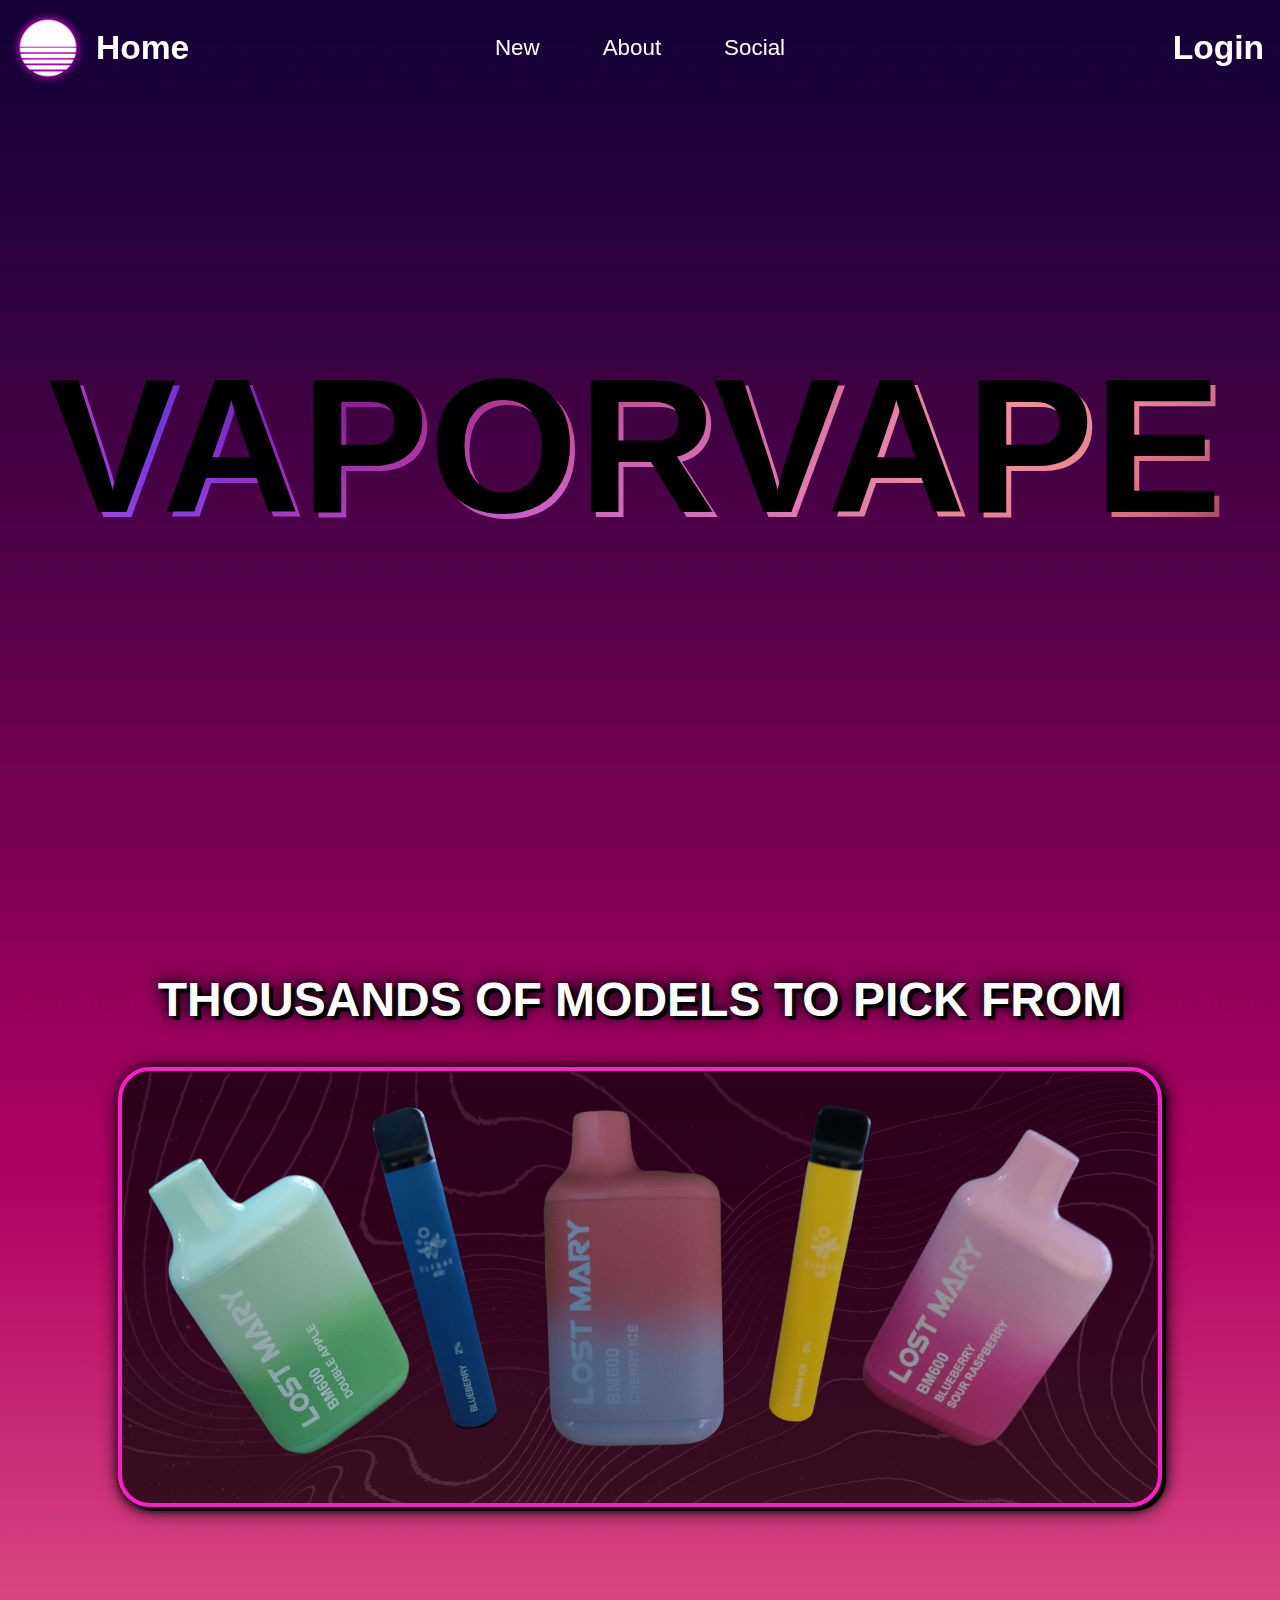
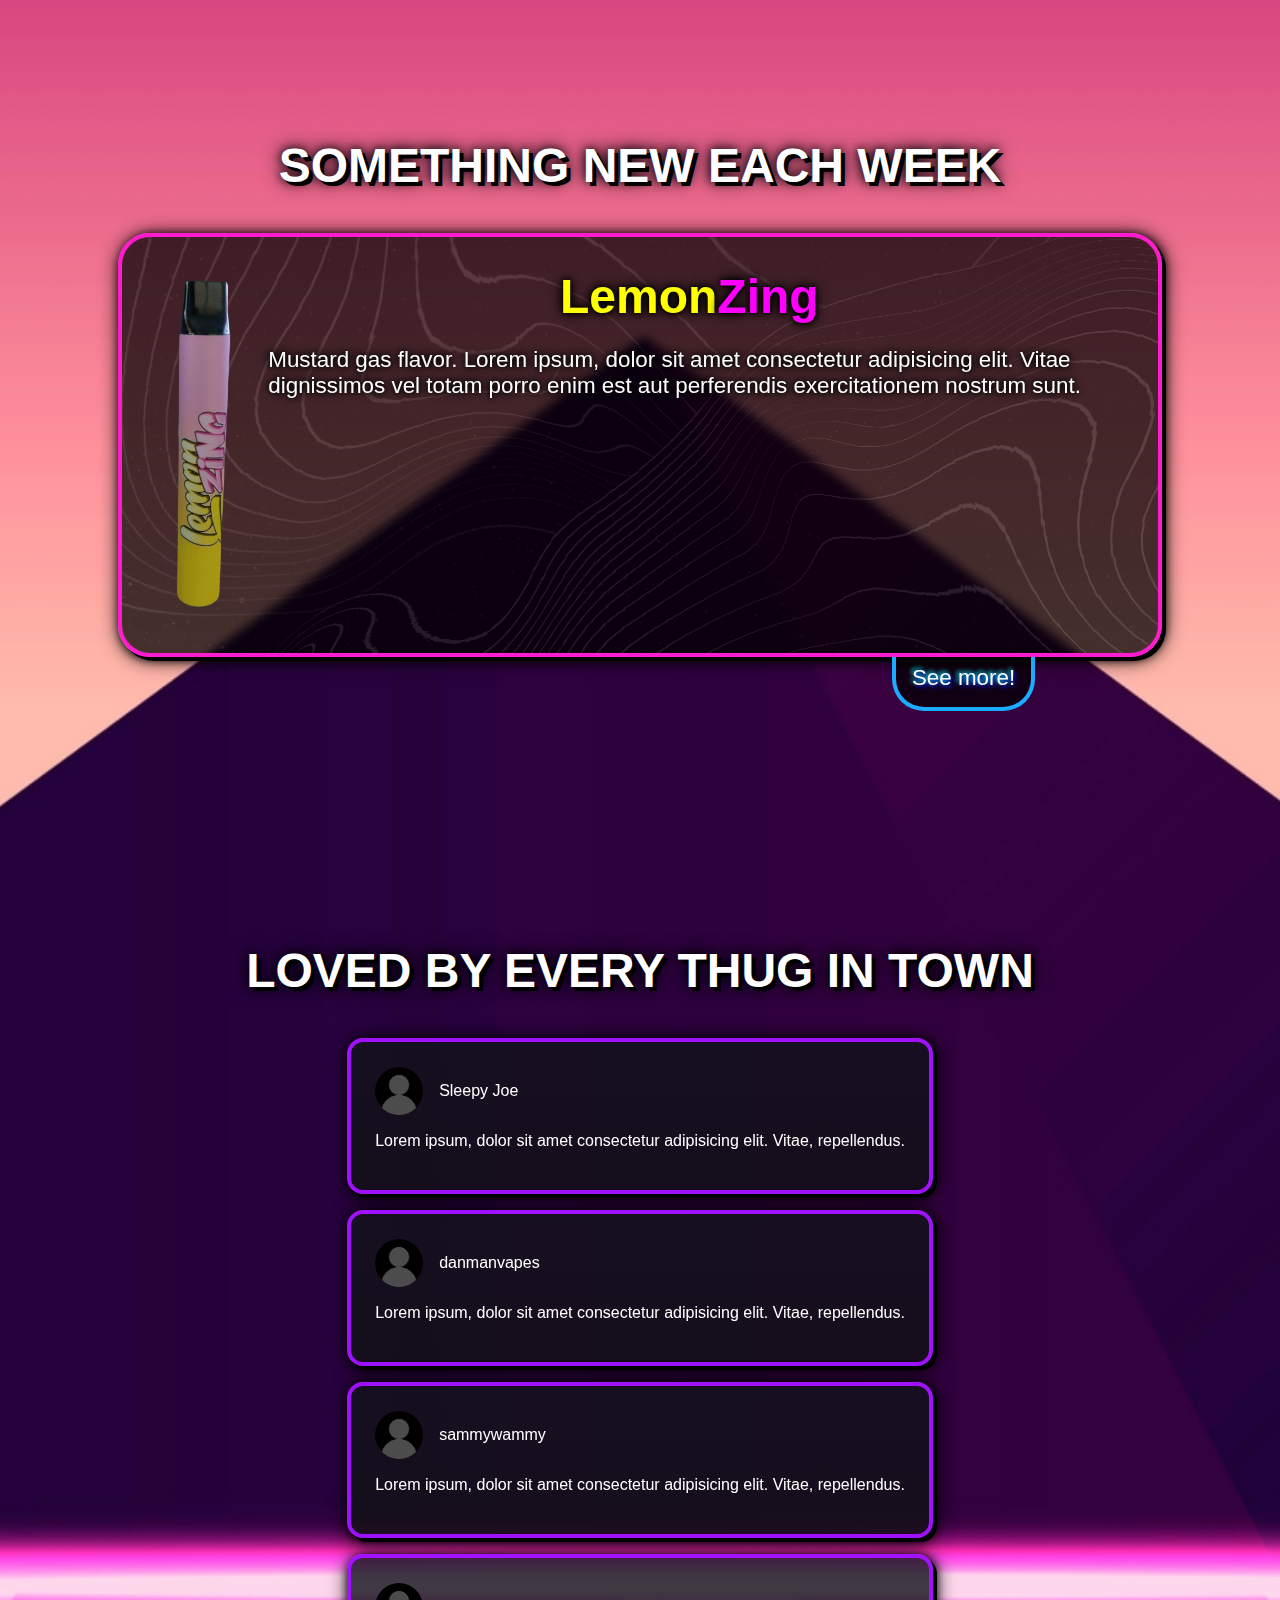
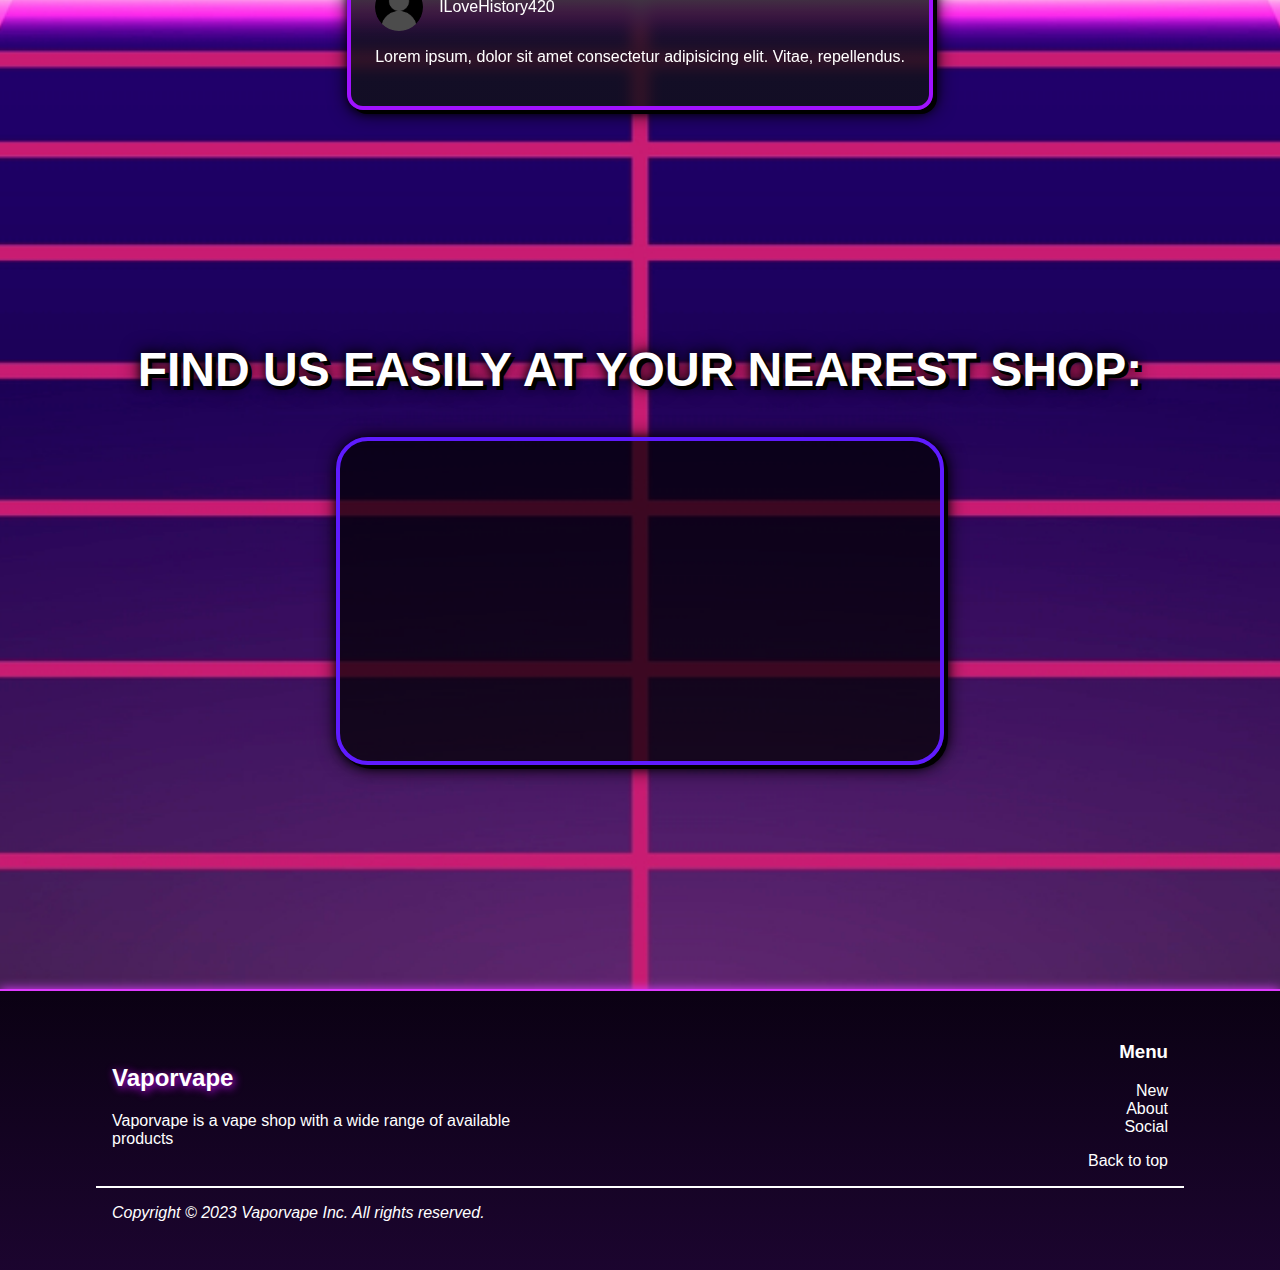
<file: index.html>
<!DOCTYPE html>
<html lang="en">
<head>
    <meta charset="UTF-8">
    <meta http-equiv="X-UA-Compatible" content="IE=edge">
    <meta name="viewport" content="width=device-width, initial-scale=1.0">
    <link rel="stylesheet" href="https://cdnjs.cloudflare.com/ajax/libs/font-awesome/6.3.0/css/all.min.css" integrity="sha512-SzlrxWUlpfuzQ+pcUCosxcglQRNAq/DZjVsC0lE40xsADsfeQoEypE+enwcOiGjk/bSuGGKHEyjSoQ1zVisanQ==" crossorigin="anonymous" referrerpolicy="no-referrer" />

    <meta name="description" content="Vaporvape is a vape shop website. On the home page you can see the current newest product, a few reviews and where the shop is located.">
    <meta name="keywords" content="vaping, vape, smoking, smoke, vaporwave, vaporvape, lung cancer">

    <link rel="icon" type="image/x-icon" href="images/favicon.ico">
    <title>Document</title>
    <link rel="stylesheet" href="css/style.css">
    <link rel="stylesheet" href="css/index-style.css">
    <link rel="stylesheet" href="css/product-style.css">
    <link rel="stylesheet" href="css/opinion-style.css">
</head>

<body>
    <header>
        <div class="max-width header-content">
            <div class="header-group">
                    <div class="image-container">                    
                    <img src="images/logo-better-white.png" alt="shadow" class="shadow">
                    <img src="images/logo-better-white.png" alt="our logo">
                    <img src="images/logo-better-white.png" alt="shadow" class="shadow">
                </div>
                <h2><a href="index.html">Home</a></h2>
            </div>
            <nav class="header-group">
                <a href="new.html">New</a>
                <a href="about.html">About</a>
                <a href="social.html">Social</a>
            </nav>
            <div class="header-group">
                <h2><a href="login.html">Login</a></h2>
            </div>
        </div>
    </header>

    <!-- MAIN CONTENT -->
    
    <main id="bg">
        <div class="max-width">
            <section class="hero">
                <h1>VAPORVAPE</h1>
            </section>

            <section class="main-content">
                <h2>THOUSANDS OF MODELS TO PICK FROM</h2>
                <div class="image-collection product" style="height: 23rem;">
                    <img src="images/vape-model-green2.png" alt="vape model">
                    <img src="images/vape-model-blue.png" alt="vape model">
                    <img src="images/vape-model-red-white.png" alt="vape model">
                    <img src="images/vape-model-yellow.png" alt="vape model">
                    <img src="images/vape-model-femboy-pink.png" alt="vape model">
                </div>
            </section>
        
            <section class="main-content">
                <h2>SOMETHING NEW EACH WEEK</h2>
                <div class="product">
                    <img src="images/vape-model-lemon-zing.png" alt="thing">
                    <aside>
                        <h3 style="font-family: 'Naishila Dancing Script', sans-serif;"><span style="color: yellow">Lemon</span><span style="color: rgb(255, 0, 255)">Zing</span></h3>
                        <p>Mustard gas flavor. Lorem ipsum, dolor sit amet consectetur adipisicing elit. Vitae dignissimos vel totam porro enim est aut perferendis exercitationem nostrum sunt.</p>
                    </aside>
                </div>
                <div class="see-more-container">
                    <div class="see-more">
                        <a href="new.html">See more!</a>
                    </div>
                </div>
            </section>

            <section class="main-content">
                <h2>LOVED BY EVERY THUG IN TOWN</h2>
                <div class="opinions">
                    <div class="opinion">
                        <div class="profile">
                            <img src="images/unknown-profile-pic.png" alt="profile picture">
                            <p>Sleepy Joe</p>
                        </div>
                        <p>Lorem ipsum, dolor sit amet consectetur adipisicing elit. Vitae, repellendus.</p>
                    </div>

                    <div class="opinion">
                        <div class="profile">
                            <img src="images/unknown-profile-pic.png" alt="profile picture">
                            <p>danmanvapes</p>
                        </div>
                        <p>Lorem ipsum, dolor sit amet consectetur adipisicing elit. Vitae, repellendus.</p>
                    </div>

                    <div class="opinion">
                        <div class="profile">
                            <img src="images/unknown-profile-pic.png" alt="profile picture">
                            <p>sammywammy</p>
                        </div>
                        <p>Lorem ipsum, dolor sit amet consectetur adipisicing elit. Vitae, repellendus.</p>
                    </div>

                    <div class="opinion">
                        <div class="profile">
                            <img src="images/unknown-profile-pic.png" alt="profile picture">
                            <p>ILoveHistory420</p>
                        </div>
                        <p>Lorem ipsum, dolor sit amet consectetur adipisicing elit. Vitae, repellendus.</p>
                    </div>
                </div>
            </section>

            <section class="main-content">
                <h2>FIND US EASILY AT YOUR NEAREST SHOP:</h2>
                <div class="map-card">
                    <iframe src="https://www.google.com/maps/embed?pb=!1m18!1m12!1m3!1d146500.97950075634!2d72.83813838675822!3d20.376578805943012!2m3!1f0!2f0!3f0!3m2!1i1024!2i768!4f13.1!3m3!1m2!1s0x3be0ce2c01246603%3A0xca6d49eb7baace15!2sVapi%2C%20Gujarat%2C%20India!5e0!3m2!1sen!2sie!4v1681762537044!5m2!1sen!2sie" width="600" height="450" style="border:0;" allowfullscreen="" loading="lazy" referrerpolicy="no-referrer-when-downgrade"></iframe>
                </div>
            </section>
        </div>
    </main>
    
    <!-- MAIN CONTENT END -->

    <footer>
        <div class="max-width footer-content">
            <div class="footer-row">
                <div class="footer-group">
                    <h2 class="brand-name">Vaporvape</h2>
                    <p>Vaporvape is a vape shop with a wide range of available products</p>
                </div>

                <div class="footer-group">
                    <h3 style="text-align:end">Menu</h3>
                    <ul>
                        <li><a href="new.html">New</a></li>
                        <li><a href="about.html">About</a></li>
                        <li><a href="social.html">Social</a></li>
                    </ul>
                    <p><a href="#">Back to top</a></p>
                </div>
            </div>

            <div class="footer-row">
                <div class="footer-group">
                    <p><i>Copyright &copy; 2023 Vaporvape Inc. All rights reserved.</i></p>
                </div>
                
                <div class="footer-group">
                    <ul class="icons">
                        <li><a href="https://www.facebook.com/"><i class="fab fa-facebook"></i></a></li>
                        <li><a href="https://discord.com/"><i class="fab fa-discord"></i></a></li>
                        <li><a href="https://www.instagram.com/"><i class="fab fa-instagram"></i></a></li>
                        <li><a href="https://www.youtube.com/"><i class="fab fa-youtube"></i></a></li>
                        <li><a href="https://ie.linkedin.com/"><i class="fab fa-linkedin"></i></a></li>
                    </ul>
                </div>
            </div>
        </div>
    </footer>



    <script src="script.js"></script>
</body>
</html>
</file>
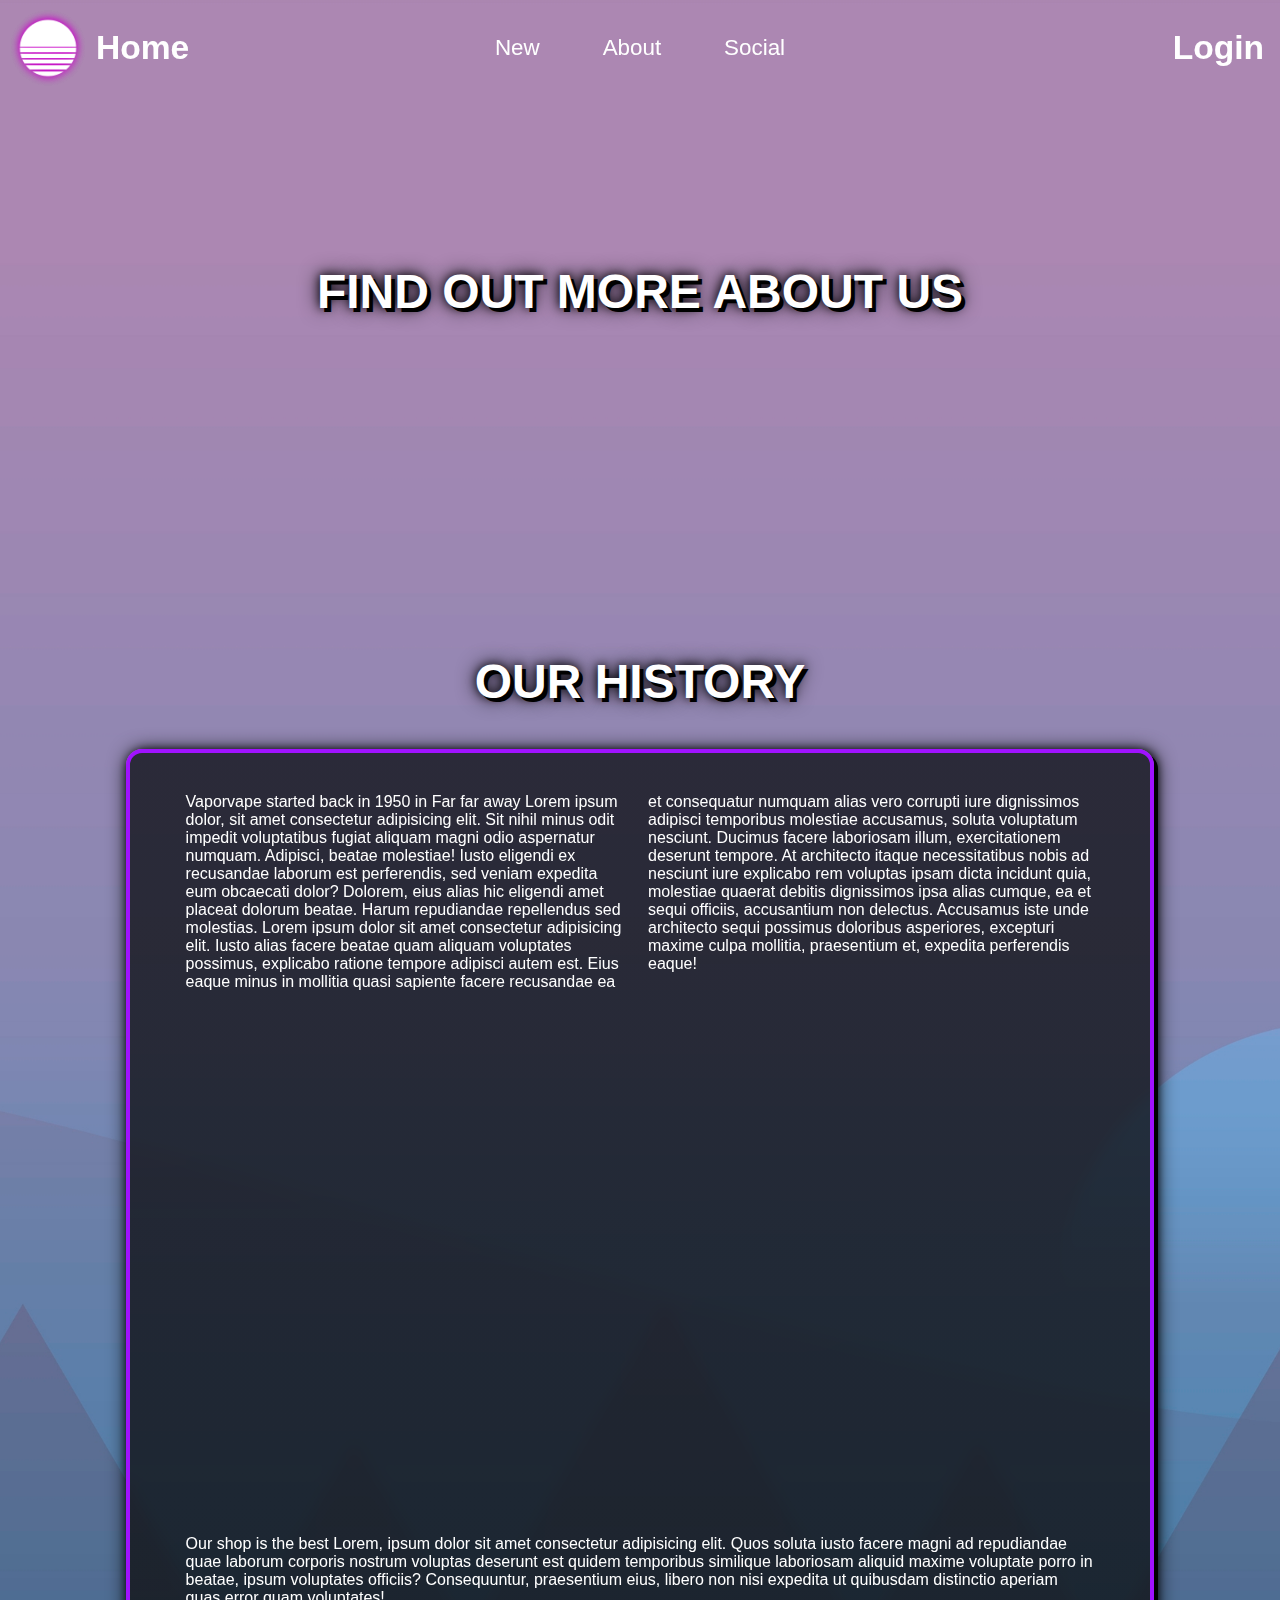
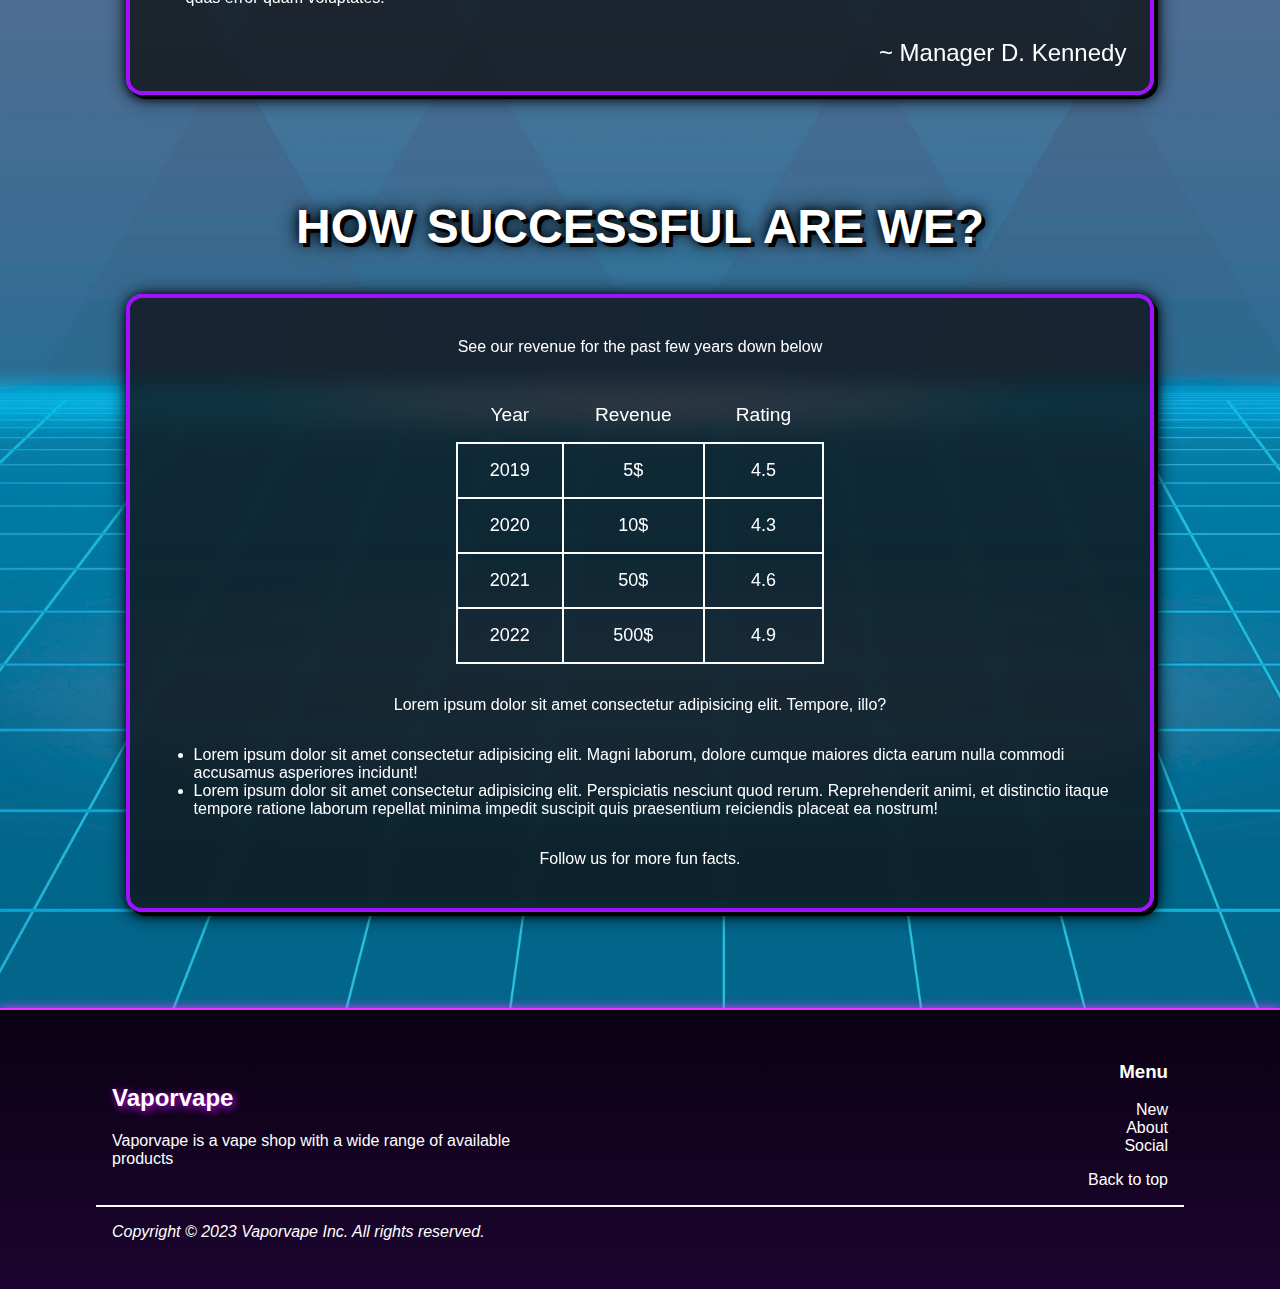
<file: about.html>
<!DOCTYPE html>
<html lang="en">
<head>
    <meta charset="UTF-8">
    <meta http-equiv="X-UA-Compatible" content="IE=edge">
    <meta name="viewport" content="width=device-width, initial-scale=1.0">
    <link rel="stylesheet" href="https://cdnjs.cloudflare.com/ajax/libs/font-awesome/6.3.0/css/all.min.css" integrity="sha512-SzlrxWUlpfuzQ+pcUCosxcglQRNAq/DZjVsC0lE40xsADsfeQoEypE+enwcOiGjk/bSuGGKHEyjSoQ1zVisanQ==" crossorigin="anonymous" referrerpolicy="no-referrer" />

    <meta name="description" content="Vaporvape is a vape shop website. On the about page you can learn more about us, about our history and our statistics.">
    <meta name="keywords" content="vaping, vape, smoking, smoke, vaporwave, vaporvape, lung cancer, history, about, about us, location, revenue">

    <link rel="icon" type="image/x-icon" href="images/favicon.ico">
    <title>Document</title>
    <link rel="stylesheet" href="css/style.css">
    <link rel="stylesheet" href="css/about-style.css">
    <link rel="stylesheet" href="css/product-style.css">
    <link rel="stylesheet" href="css/opinion-style.css">
</head>

<body>
    <header>
        <div class="max-width header-content">
            <div class="header-group">
                <div class="image-container">                    
                    <img src="images/logo-better-white.png" alt="shadow" class="shadow">
                    <img src="images/logo-better-white.png" alt="our logo">
                    <img src="images/logo-better-white.png" alt="shadow" class="shadow">
                </div>
                <h2><a href="index.html">Home</a></h2>
            </div>
            <nav class="header-group">
                <a href="new.html">New</a>
                <a href="about.html">About</a>
                <a href="social.html">Social</a>
            </nav>
            <div class="header-group">
                <h2><a href="login.html">Login</a></h2>
            </div>
        </div>
    </header>

    <!-- MAIN CONTENT -->
    
    <main id="bg">
        <div class="max-width">
            <section class="main-content">
                <h2>FIND OUT MORE ABOUT US</h2>
            </section>

            <section class="main-content">
                <h2>OUR HISTORY</h2>
                <div class="opinion">
                    <p style="column-count: 2;">Vaporvape started back in 1950 in Far far away Lorem ipsum dolor, sit amet consectetur adipisicing elit. Sit nihil minus odit impedit voluptatibus fugiat aliquam magni odio aspernatur numquam. Adipisci, beatae molestiae! Iusto eligendi ex recusandae laborum est perferendis, sed veniam expedita eum obcaecati dolor? Dolorem, eius alias hic eligendi amet placeat dolorum beatae. Harum repudiandae repellendus sed molestias. Lorem ipsum dolor sit amet consectetur adipisicing elit. Iusto alias facere beatae quam aliquam voluptates possimus, explicabo ratione tempore adipisci autem est. Eius eaque minus in mollitia quasi sapiente facere recusandae ea et consequatur numquam alias vero corrupti iure dignissimos adipisci temporibus molestiae accusamus, soluta voluptatum nesciunt. Ducimus facere laboriosam illum, exercitationem deserunt tempore. At architecto itaque necessitatibus nobis ad nesciunt iure explicabo rem voluptas ipsam dicta incidunt quia, molestiae quaerat debitis dignissimos ipsa alias cumque, ea et sequi officiis, accusantium non delectus. Accusamus iste unde architecto sequi possimus doloribus asperiores, excepturi maxime culpa mollitia, praesentium et, expedita perferendis eaque!</p>
                    <iframe width="560" height="315" src="https://www.youtube.com/embed/WiB9Ycrh0qM" title="YouTube video player" frameborder="0" allow="accelerometer; autoplay; clipboard-write; encrypted-media; gyroscope; picture-in-picture; web-share" allowfullscreen></iframe>
                    <p>Our shop is the best Lorem, ipsum dolor sit amet consectetur adipisicing elit. Quos soluta iusto facere magni ad repudiandae quae laborum corporis nostrum voluptas deserunt est quidem temporibus similique laboriosam aliquid maxime voluptate porro in beatae, ipsum voluptates officiis? Consequuntur, praesentium eius, libero non nisi expedita ut quibusdam distinctio aperiam quas error quam voluptates!</p>
                    <h3>~ Manager D. Kennedy</h3>
                </div>
            </section>

            <section class="main-content">
                <h2>HOW SUCCESSFUL ARE WE?</h2>
                <div class="opinion">
                    <p>See our revenue for the past few years down below</p>
                    <table class="neon-table">
                        <thead>
                            <tr>
                                <th>Year</th>
                                <th>Revenue</th>
                                <th>Rating</th>
                            </tr>
                        </thead>
                        <tbody>
                            <tr>
                                <td>2019</td>
                                <td>5$</td>
                                <td>4.5</td>
                            </tr>
                            <tr>
                                <td>2020</td>
                                <td>10$</td>
                                <td>4.3</td>
                            </tr>
                            <tr>
                                <td>2021</td>
                                <td>50$</td>
                                <td>4.6</td>
                            </tr>
                            <tr>
                                <td>2022</td>
                                <td>500$</td>
                                <td>4.9</td>
                            </tr>
                        </tbody>
                    </table>
                    <p>Lorem ipsum dolor sit amet consectetur adipisicing elit. Tempore, illo?</p>
                    <ul style="margin: 0;">
                        <li>Lorem ipsum dolor sit amet consectetur adipisicing elit. Magni laborum, dolore cumque maiores dicta earum nulla commodi accusamus asperiores incidunt!</li>
                        <li>Lorem ipsum dolor sit amet consectetur adipisicing elit. Perspiciatis nesciunt quod rerum. Reprehenderit animi, et distinctio itaque tempore ratione laborum repellat minima impedit suscipit quis praesentium reiciendis placeat ea nostrum!</li>
                    </ul>
                    <p>Follow us for more fun facts.</p>
                </div>
            </section>
            
            

        </div>
    </main>
    
    <!-- MAIN CONTENT END -->

    <footer>
        <div class="max-width footer-content">
            <div class="footer-row">
                <div class="footer-group">
                    <h2 class="brand-name">Vaporvape</h2>
                    <p>Vaporvape is a vape shop with a wide range of available products</p>
                </div>

                <div class="footer-group">
                    <h3 style="text-align:end">Menu</h3>
                    <ul>
                        <li><a href="new.html">New</a></li>
                        <li><a href="about.html">About</a></li>
                        <li><a href="social.html">Social</a></li>
                    </ul>
                    <p><a href="#">Back to top</a></p>
                </div>
            </div>

            <div class="footer-row">
                <div class="footer-group">
                    <p><i>Copyright &copy; 2023 Vaporvape Inc. All rights reserved.</i></p>
                </div>
                
                <div class="footer-group">
                    <ul class="icons">
                        <li><a href="https://www.facebook.com/"><i class="fab fa-facebook"></i></a></li>
                        <li><a href="https://discord.com/"><i class="fab fa-discord"></i></a></li>
                        <li><a href="https://www.instagram.com/"><i class="fab fa-instagram"></i></a></li>
                        <li><a href="https://www.youtube.com/"><i class="fab fa-youtube"></i></a></li>
                        <li><a href="https://ie.linkedin.com/"><i class="fab fa-linkedin"></i></a></li>
                    </ul>
                </div>
            </div>
        </div>
    </footer>



    <script src="script.js"></script>
</body>
</html>
</file>
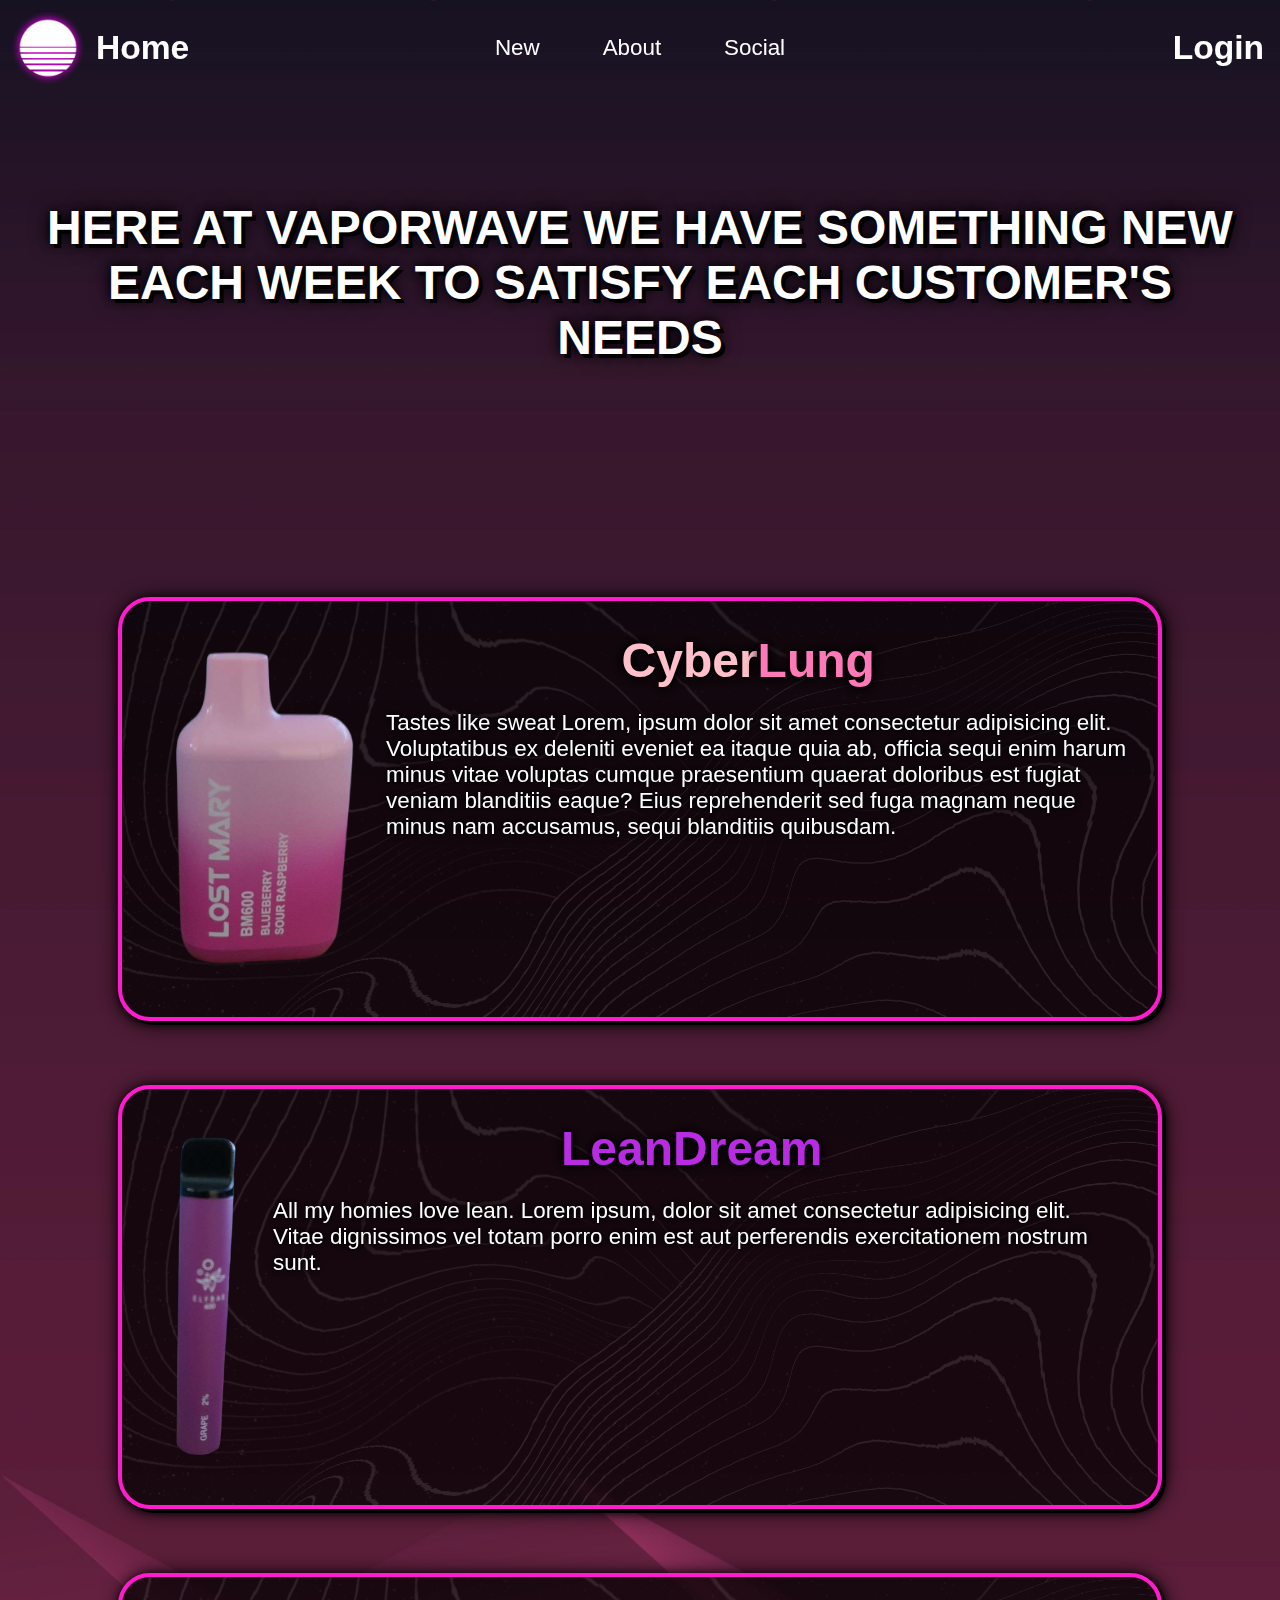
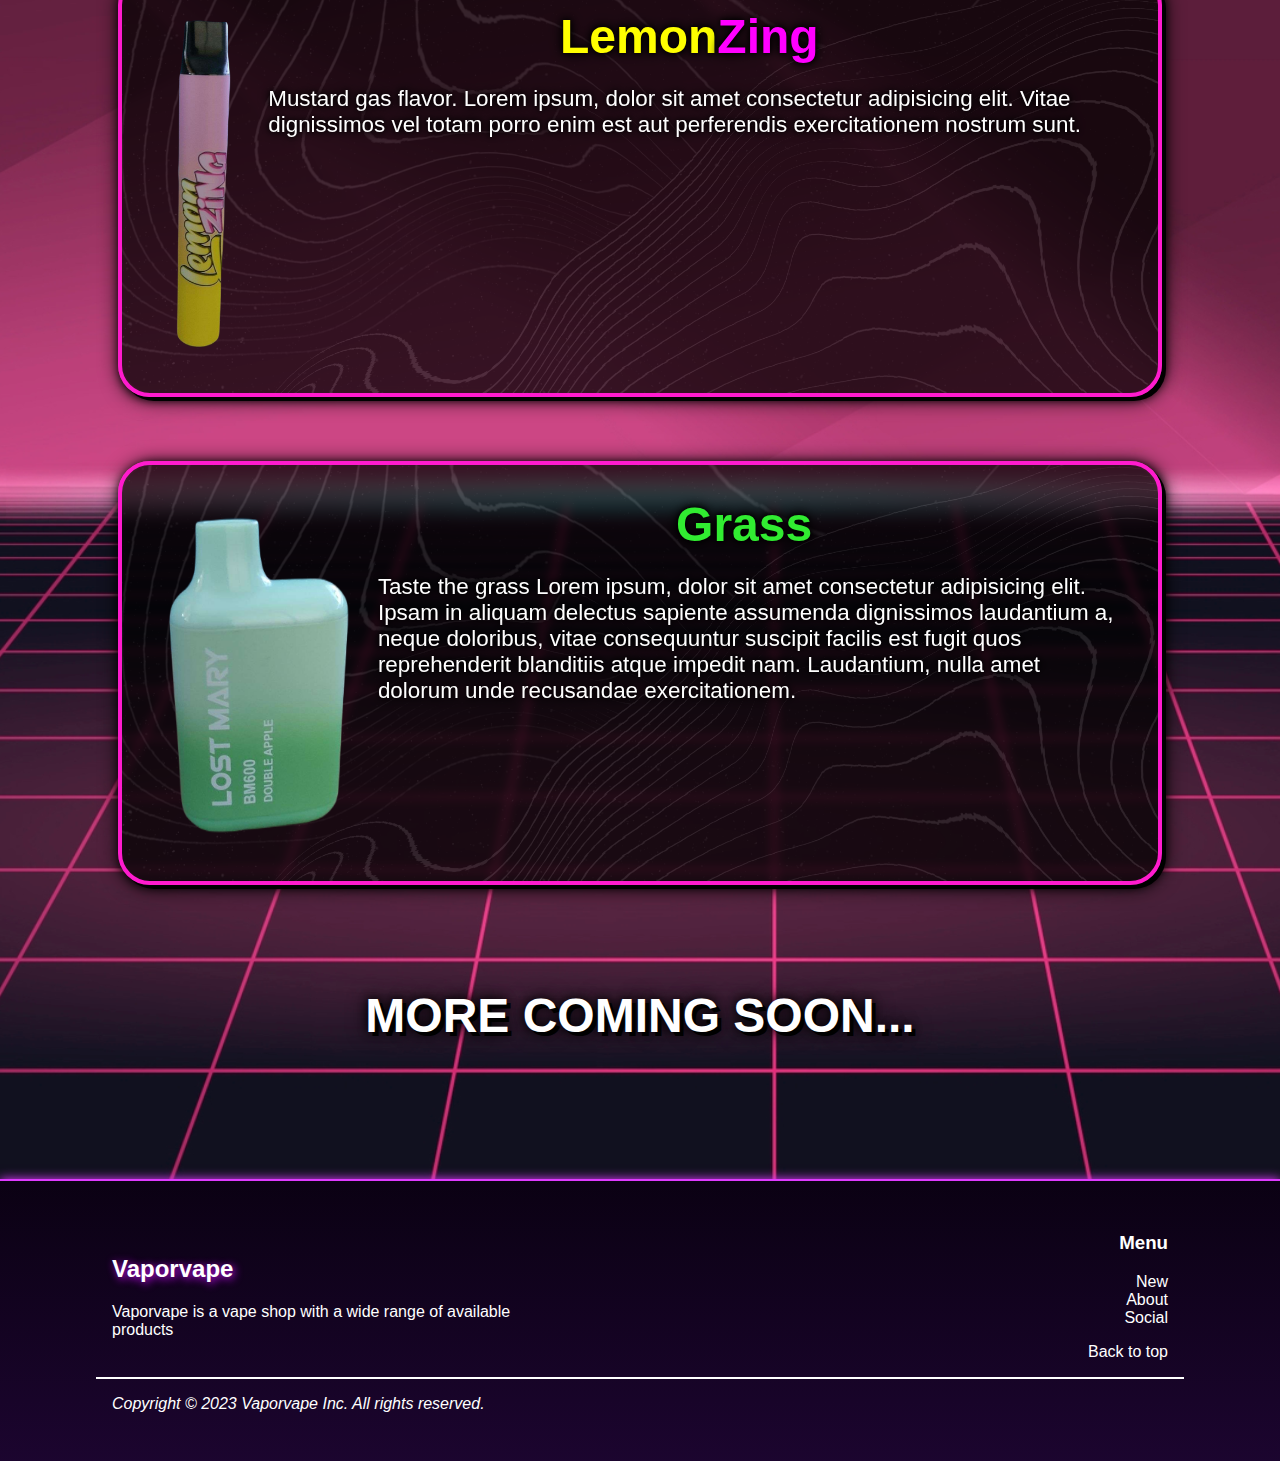
<file: new.html>
<!DOCTYPE html>
<html lang="en">
<head>
    <meta charset="UTF-8">
    <meta http-equiv="X-UA-Compatible" content="IE=edge">
    <meta name="viewport" content="width=device-width, initial-scale=1.0">
    <link rel="stylesheet" href="https://cdnjs.cloudflare.com/ajax/libs/font-awesome/6.3.0/css/all.min.css" integrity="sha512-SzlrxWUlpfuzQ+pcUCosxcglQRNAq/DZjVsC0lE40xsADsfeQoEypE+enwcOiGjk/bSuGGKHEyjSoQ1zVisanQ==" crossorigin="anonymous" referrerpolicy="no-referrer" />

    <meta name="description" content="Vaporvape is a vape shop website. The 'new' page contains the few newest vapes available.">
    <meta name="keywords" content="vaping, vape, smoking, smoke, vaporwave, vaporvape, lung cancer, new, product, buy, see, products">

    <link rel="icon" type="image/x-icon" href="images/favicon.ico">
    <title>Document</title>
    <link rel="stylesheet" href="css/style.css">
    <link rel="stylesheet" href="css/new-style.css">
    <link rel="stylesheet" href="css/product-style.css">
    <link rel="stylesheet" href="css/opinion-style.css">
</head>

<body>
    <header>
        <div class="max-width header-content">
            <div class="header-group">
                <div class="image-container">                    
                    <img src="images/logo-better-white.png" alt="shadow" class="shadow">
                    <img src="images/logo-better-white.png" alt="our logo">
                    <img src="images/logo-better-white.png" alt="shadow" class="shadow">
                </div>
                <h2><a href="index.html">Home</a></h2>
            </div>
            <nav class="header-group">
                <a href="new.html">New</a>
                <a href="about.html">About</a>
                <a href="social.html">Social</a>
            </nav>
            <div class="header-group">
                <h2><a href="login.html">Login</a></h2>
            </div>
        </div>
    </header>

    <!-- MAIN CONTENT -->
    
    <main id="bg">
        <div class="max-width">
            <section class="main-content">
                <h2>HERE AT VAPORWAVE WE HAVE SOMETHING NEW EACH WEEK TO SATISFY EACH CUSTOMER'S NEEDS</h2>
            </section>


            <section class="main-content">
                <div class="product">
                    <img src="images/vape-model-femboy-pink.png" alt="thing">
                    <aside>
                        <h3 style="font-family: 'Cyberverse Condensed', sans-serif;"><span style="color: pink">Cyber</span><span style="color: rgb(255, 121, 184)">Lung</span></h3>
                        <p>Tastes like sweat Lorem, ipsum dolor sit amet consectetur adipisicing elit. Voluptatibus ex deleniti eveniet ea itaque quia ab, officia sequi enim harum minus vitae voluptas cumque praesentium quaerat doloribus est fugiat veniam blanditiis eaque? Eius reprehenderit sed fuga magnam neque minus nam accusamus, sequi blanditiis quibusdam.</p>
                    </aside>
                </div>
            </section>
        
            <section class="main-content">
                <div class="product">
                    <img src="images/vape-model-purple.png" alt="thing">
                    <aside>
                        <h3 style="font-family: 'Nyctalopia tilt', sans-serif; color:rgb(183, 43, 226)">LeanDream</h3>
                        <p>All my homies love lean. Lorem ipsum, dolor sit amet consectetur adipisicing elit. Vitae dignissimos vel totam porro enim est aut perferendis exercitationem nostrum sunt.</p>
                    </aside>
                </div>
            </section>

            <section class="main-content">
                <div class="product">
                    <img src="images/vape-model-lemon-zing.png" alt="thing">
                    <aside>
                        <h3 style="font-family: 'Naishila Dancing Script', sans-serif;"><span style="color: yellow">Lemon</span><span style="color: rgb(255, 0, 255)">Zing</span></h3>
                        <p>Mustard gas flavor. Lorem ipsum, dolor sit amet consectetur adipisicing elit. Vitae dignissimos vel totam porro enim est aut perferendis exercitationem nostrum sunt.</p>
                    </aside>
                </div>
            </section>

            <section class="main-content">
                <div class="product">
                    <img src="images/vape-model-green2.png" alt="thing">
                    <aside>
                        <h3 style="font-family: 'Liu Jian Mao Cao', sans-serif; color:rgb(49, 236, 49)">Grass</h3>
                        <p>Taste the grass Lorem ipsum, dolor sit amet consectetur adipisicing elit. Ipsam in aliquam delectus sapiente assumenda dignissimos laudantium a, neque doloribus, vitae consequuntur suscipit facilis est fugit quos reprehenderit blanditiis atque impedit nam. Laudantium, nulla amet dolorum unde recusandae exercitationem.</p>
                    </aside>
                </div>
            </section>

            <section class="main-content">
                <h2>MORE COMING SOON...</h2>
            </section>

        </div>
    </main>
    
    <!-- MAIN CONTENT END -->

    <footer>
        <div class="max-width footer-content">
            <div class="footer-row">
                <div class="footer-group">
                    <h2 class="brand-name">Vaporvape</h2>
                    <p>Vaporvape is a vape shop with a wide range of available products</p>
                </div>

                <div class="footer-group">
                    <h3 style="text-align:end">Menu</h3>
                    <ul>
                        <li><a href="new.html">New</a></li>
                        <li><a href="about.html">About</a></li>
                        <li><a href="social.html">Social</a></li>
                    </ul>
                    <p><a href="#">Back to top</a></p>
                </div>
            </div>

            <div class="footer-row">
                <div class="footer-group">
                    <p><i>Copyright &copy; 2023 Vaporvape Inc. All rights reserved.</i></p>
                </div>
                
                <div class="footer-group">
                    <ul class="icons">
                        <li><a href="https://www.facebook.com/"><i class="fab fa-facebook"></i></a></li>
                        <li><a href="https://discord.com/"><i class="fab fa-discord"></i></a></li>
                        <li><a href="https://www.instagram.com/"><i class="fab fa-instagram"></i></a></li>
                        <li><a href="https://www.youtube.com/"><i class="fab fa-youtube"></i></a></li>
                        <li><a href="https://ie.linkedin.com/"><i class="fab fa-linkedin"></i></a></li>
                    </ul>
                </div>
            </div>
        </div>
    </footer>



    <script src="script.js"></script>
</body>
</html>
</file>
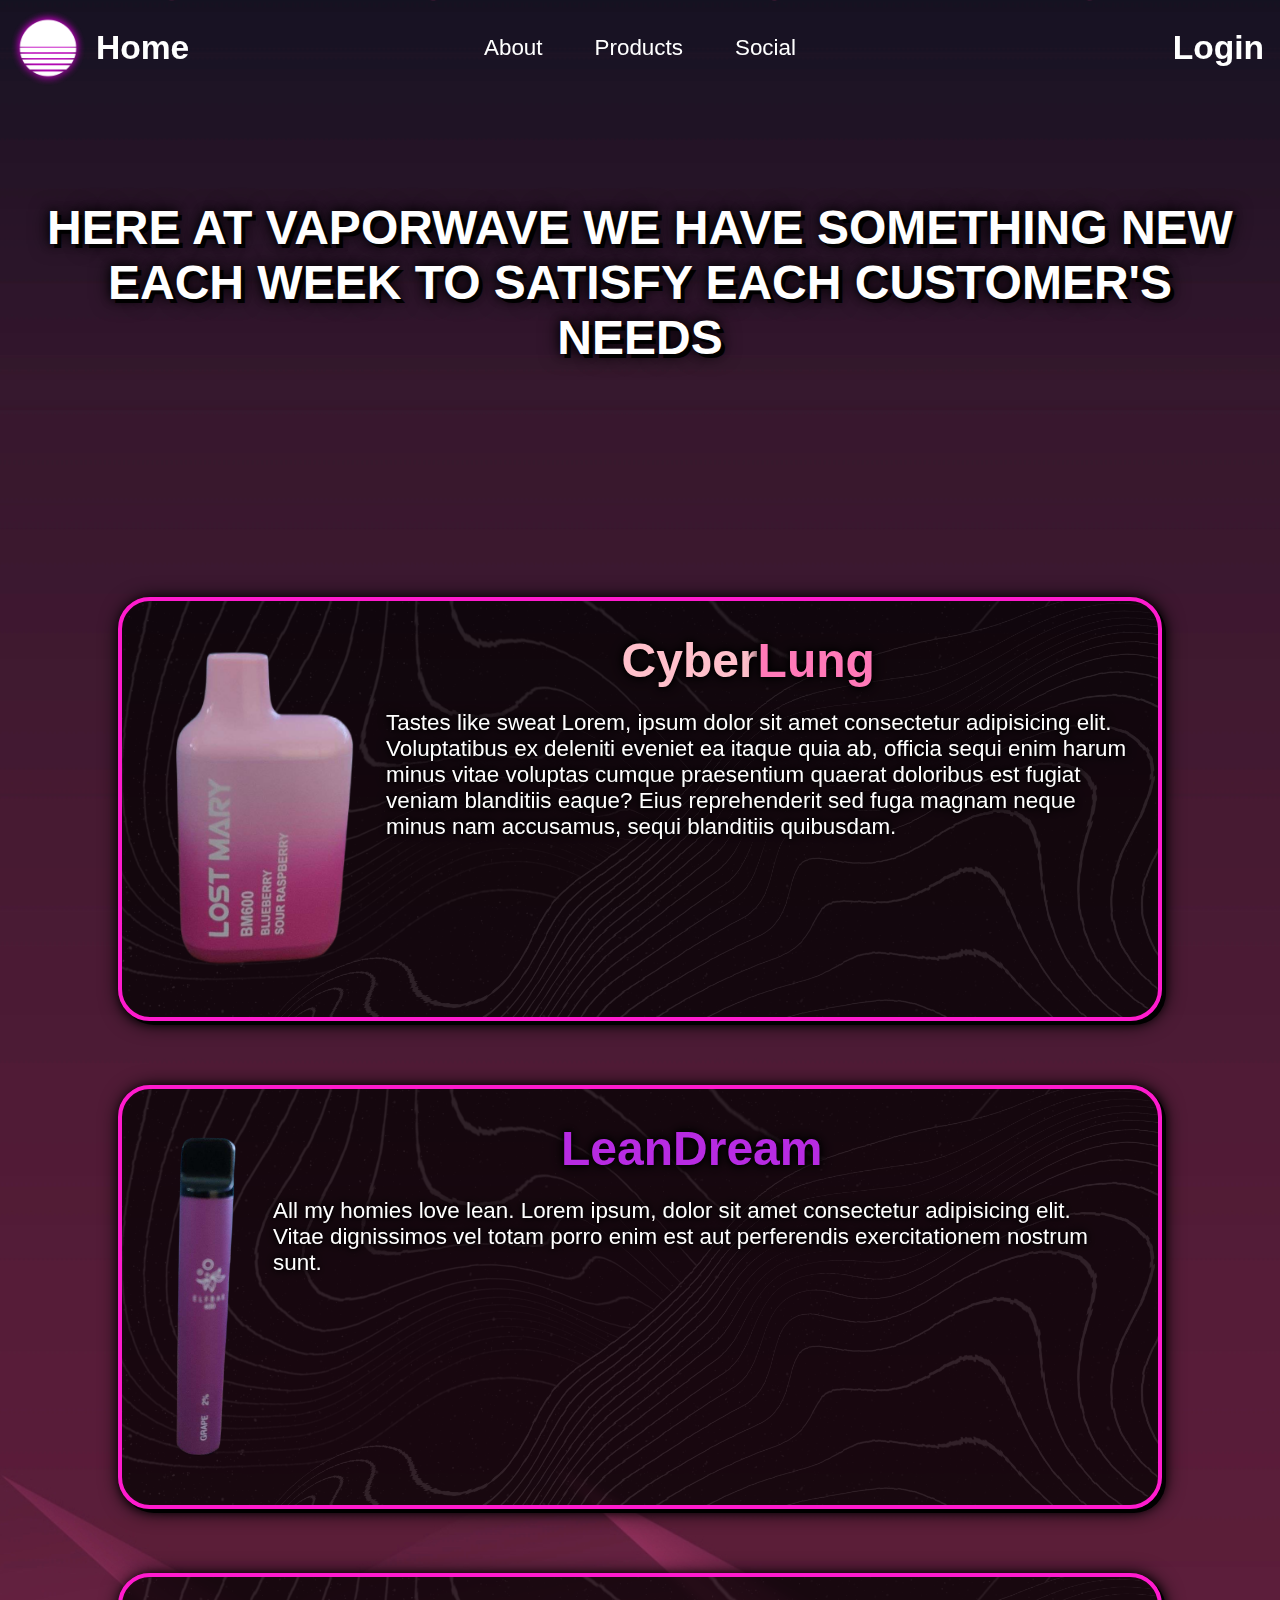
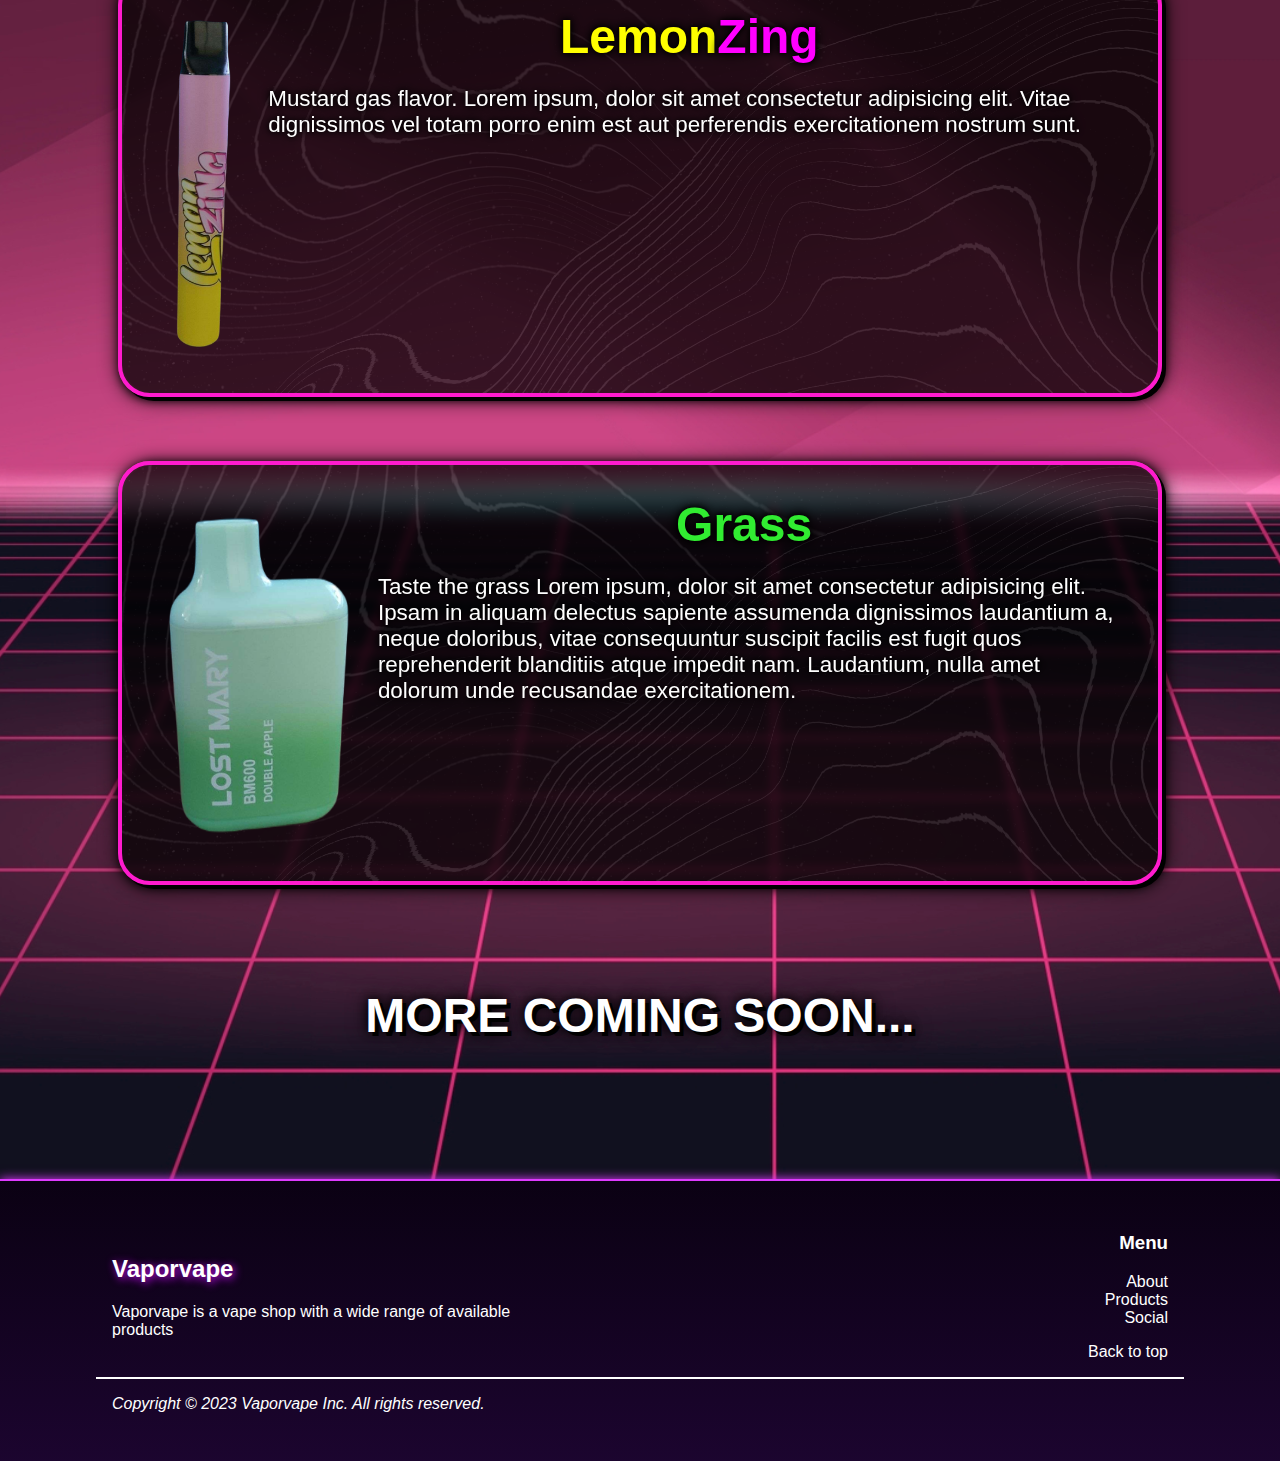
<file: products.html>
<!DOCTYPE html>
<html lang="en">
<head>
    <meta charset="UTF-8">
    <meta http-equiv="X-UA-Compatible" content="IE=edge">
    <meta name="viewport" content="width=device-width, initial-scale=1.0">
    <link rel="stylesheet" href="https://cdnjs.cloudflare.com/ajax/libs/font-awesome/6.3.0/css/all.min.css" integrity="sha512-SzlrxWUlpfuzQ+pcUCosxcglQRNAq/DZjVsC0lE40xsADsfeQoEypE+enwcOiGjk/bSuGGKHEyjSoQ1zVisanQ==" crossorigin="anonymous" referrerpolicy="no-referrer" />

    <meta name="description" content="Vaporvape is a vape shop website. The products page contains the newest vapes available.">
    <meta name="keywords" content="vaping, vape, smoking, smoke, vaporwave, vaporvape, lung cancer, new, product, buy, see, products">

    <link rel="icon" type="image/x-icon" href="images/favicon.ico">
    <title>New Products</title>
    <link rel="stylesheet" href="css/style.css">
    <link rel="stylesheet" href="css/new-style.css">
    <link rel="stylesheet" href="css/product-style.css">
    <link rel="stylesheet" href="css/opinion-style.css">
</head>

<body>
    <header>
        <div class="max-width header-content">
            <div class="header-group">
                <div class="image-container">                    
                    <img src="images/logo-better-white.png" alt="shadow" class="shadow">
                    <img src="images/logo-better-white.png" alt="our logo">
                    <img src="images/logo-better-white.png" alt="shadow" class="shadow">
                </div>
                <h2><a href="index.html">Home</a></h2>
            </div>
            <nav class="header-group">
                <a href="about.html">About</a>
                <a href="products.html">Products</a>
                <a href="social.html">Social</a>
            </nav>
            <div class="header-group">
                <h2><a href="login.html">Login</a></h2>
            </div>
        </div>
    </header>

    <!-- MAIN CONTENT -->
    
    <main id="bg">
        <div class="max-width">
            <section class="main-content">
                <h2>HERE AT VAPORWAVE WE HAVE SOMETHING NEW EACH WEEK TO SATISFY EACH CUSTOMER'S NEEDS</h2>
            </section>


            <section class="main-content">
                <div class="product">
                    <img src="images/vape-model-femboy-pink.png" alt="thing">
                    <aside>
                        <h3 style="font-family: 'Cyberverse Condensed', sans-serif;"><span style="color: pink">Cyber</span><span style="color: rgb(255, 121, 184)">Lung</span></h3>
                        <p>Tastes like sweat Lorem, ipsum dolor sit amet consectetur adipisicing elit. Voluptatibus ex deleniti eveniet ea itaque quia ab, officia sequi enim harum minus vitae voluptas cumque praesentium quaerat doloribus est fugiat veniam blanditiis eaque? Eius reprehenderit sed fuga magnam neque minus nam accusamus, sequi blanditiis quibusdam.</p>
                    </aside>
                </div>
            </section>
        
            <section class="main-content">
                <div class="product">
                    <img src="images/vape-model-purple.png" alt="thing">
                    <aside>
                        <h3 style="font-family: 'Nyctalopia tilt', sans-serif; color:rgb(183, 43, 226)">LeanDream</h3>
                        <p>All my homies love lean. Lorem ipsum, dolor sit amet consectetur adipisicing elit. Vitae dignissimos vel totam porro enim est aut perferendis exercitationem nostrum sunt.</p>
                    </aside>
                </div>
            </section>

            <section class="main-content">
                <div class="product">
                    <img src="images/vape-model-lemon-zing.png" alt="thing">
                    <aside>
                        <h3 style="font-family: 'Naishila Dancing Script', sans-serif;"><span style="color: yellow">Lemon</span><span style="color: rgb(255, 0, 255)">Zing</span></h3>
                        <p>Mustard gas flavor. Lorem ipsum, dolor sit amet consectetur adipisicing elit. Vitae dignissimos vel totam porro enim est aut perferendis exercitationem nostrum sunt.</p>
                    </aside>
                </div>
            </section>

            <section class="main-content">
                <div class="product">
                    <img src="images/vape-model-green2.png" alt="thing">
                    <aside>
                        <h3 style="font-family: 'Liu Jian Mao Cao', sans-serif; color:rgb(49, 236, 49)">Grass</h3>
                        <p>Taste the grass Lorem ipsum, dolor sit amet consectetur adipisicing elit. Ipsam in aliquam delectus sapiente assumenda dignissimos laudantium a, neque doloribus, vitae consequuntur suscipit facilis est fugit quos reprehenderit blanditiis atque impedit nam. Laudantium, nulla amet dolorum unde recusandae exercitationem.</p>
                    </aside>
                </div>
            </section>

            <section class="main-content">
                <h2>MORE COMING SOON...</h2>
            </section>

        </div>
    </main>
    
    <!-- MAIN CONTENT END -->

    <footer>
        <div class="max-width footer-content">
            <div class="footer-row">
                <div class="footer-group">
                    <h2 class="brand-name">Vaporvape</h2>
                    <p>Vaporvape is a vape shop with a wide range of available products</p>
                </div>

                <div class="footer-group">
                    <h3 style="text-align:end">Menu</h3>
                    <ul>
                        <li><a href="about.html">About</a></li>
                        <li><a href="products.html">Products</a></li>
                        <li><a href="social.html">Social</a></li>
                    </ul>
                    <p><a href="#">Back to top</a></p>
                </div>
            </div>

            <div class="footer-row">
                <div class="footer-group">
                    <p><i>Copyright &copy; 2023 Vaporvape Inc. All rights reserved.</i></p>
                </div>
                
                <div class="footer-group">
                    <ul class="icons">
                        <li><a href="https://www.facebook.com/"><i class="fab fa-facebook"></i></a></li>
                        <li><a href="https://discord.com/"><i class="fab fa-discord"></i></a></li>
                        <li><a href="https://www.instagram.com/"><i class="fab fa-instagram"></i></a></li>
                        <li><a href="https://www.youtube.com/"><i class="fab fa-youtube"></i></a></li>
                        <li><a href="https://ie.linkedin.com/"><i class="fab fa-linkedin"></i></a></li>
                    </ul>
                </div>
            </div>
        </div>
    </footer>



    <script src="script.js"></script>
</body>
</html>
</file>
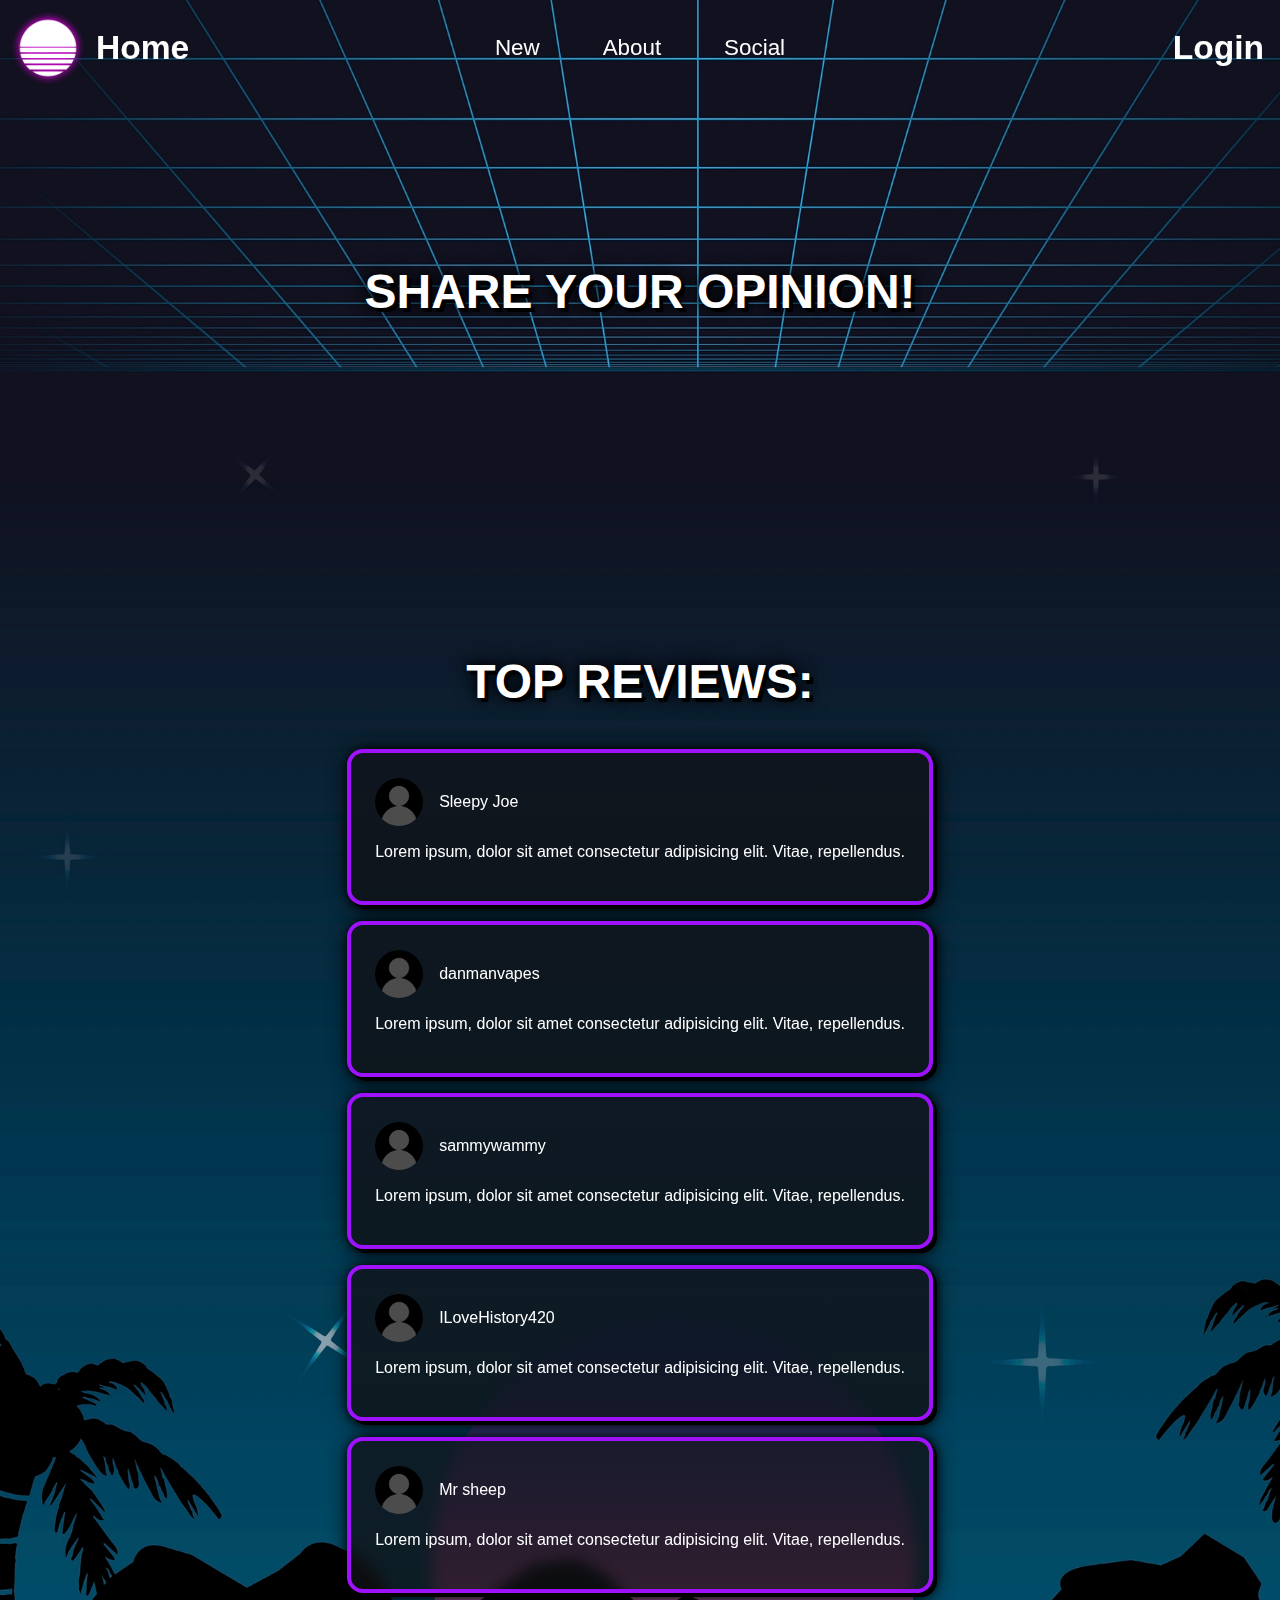
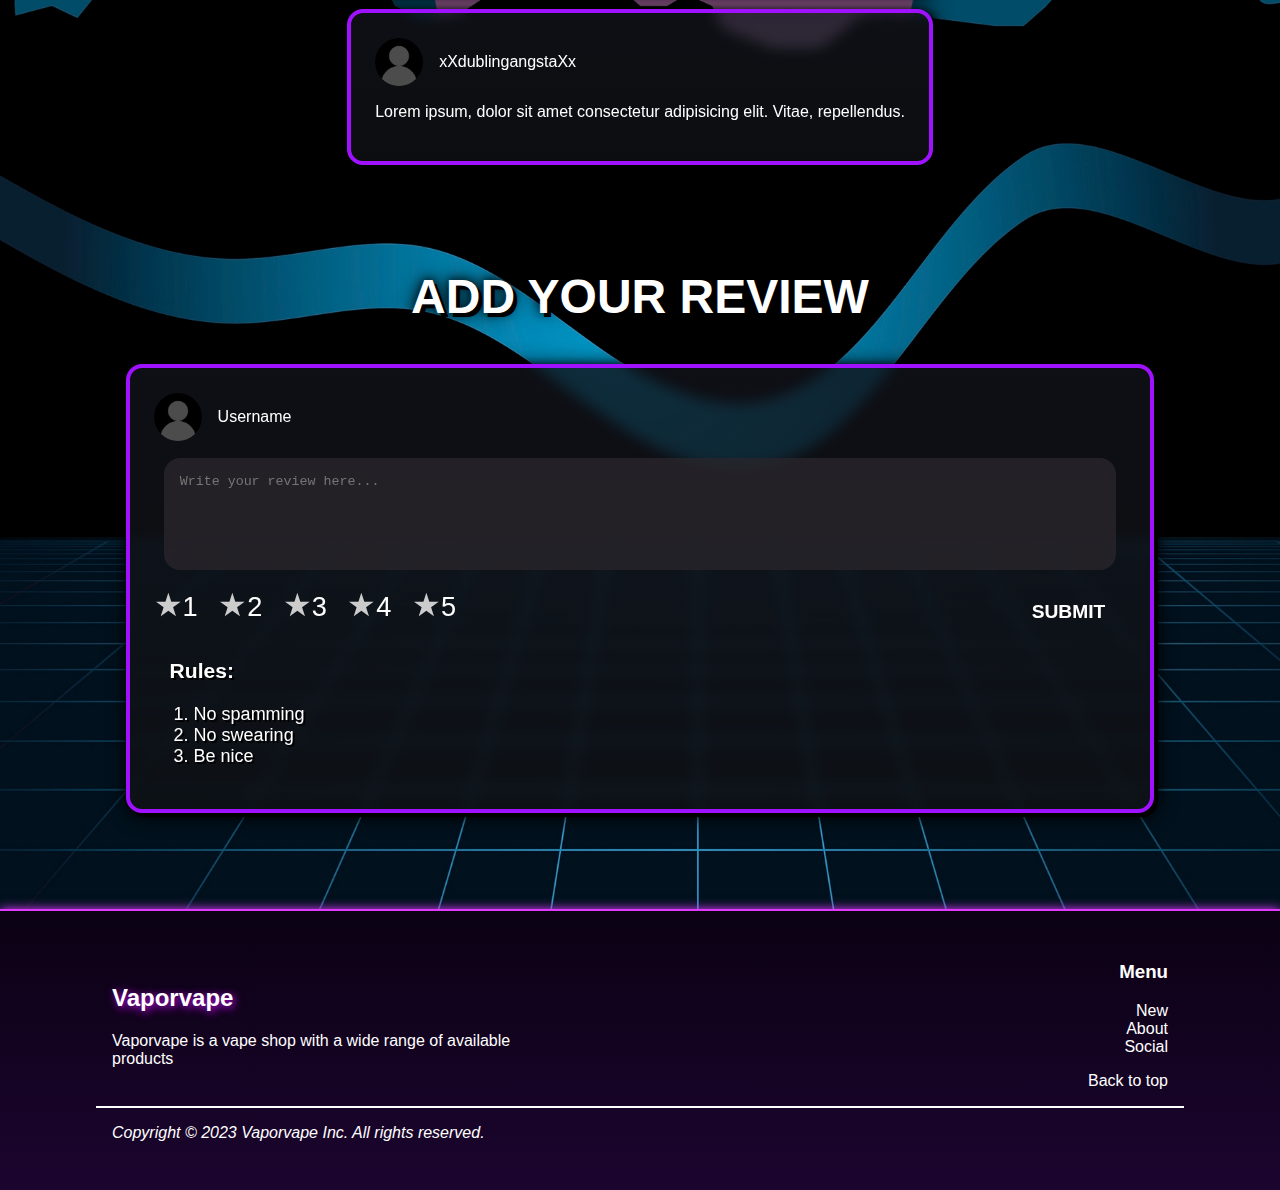
<file: social.html>
<!DOCTYPE html>
<html lang="en">
<head>
    <meta charset="UTF-8">
    <meta http-equiv="X-UA-Compatible" content="IE=edge">
    <meta name="viewport" content="width=device-width, initial-scale=1.0">
    <link rel="stylesheet" href="https://cdnjs.cloudflare.com/ajax/libs/font-awesome/6.3.0/css/all.min.css" integrity="sha512-SzlrxWUlpfuzQ+pcUCosxcglQRNAq/DZjVsC0lE40xsADsfeQoEypE+enwcOiGjk/bSuGGKHEyjSoQ1zVisanQ==" crossorigin="anonymous" referrerpolicy="no-referrer" />

    <meta name="description" content="Vaporvape is a vape shop website. On the social page you can see what other users think about us. You can also leave a review for others to see">
    <meta name="keywords" content="vaping, vape, smoking, smoke, vaporwave, vaporvape, lung cancer, social, reviews, form, write, score, rate">

    <link rel="icon" type="image/x-icon" href="images/favicon.ico">
    <title>Document</title>
    <link rel="stylesheet" href="css/style.css">
    <link rel="stylesheet" href="css/social-style.css">
    <link rel="stylesheet" href="css/product-style.css">
    <link rel="stylesheet" href="css/opinion-style.css">

    <style>
        .add-review {
            align-items: start;
        }

        .rules {
            font-size: large;
            text-shadow: 2px 2px 0 black;
            font-weight: 100;
        }

        .rules h3 {
            padding-left: 1rem;
            text-align: start;
        }
    </style>
</head>

<body>
    <header>
        <div class="max-width header-content">
            <div class="header-group">
                <div class="image-container">                    
                    <img src="images/logo-better-white.png" alt="shadow" class="shadow">
                    <img src="images/logo-better-white.png" alt="our logo">
                    <img src="images/logo-better-white.png" alt="shadow" class="shadow">
                </div>
                <h2><a href="index.html">Home</a></h2>
            </div>
            <nav class="header-group">
                <a href="new.html">New</a>
                <a href="about.html">About</a>
                <a href="social.html">Social</a>
            </nav>
            <div class="header-group">
                <h2><a href="login.html">Login</a></h2>
            </div>
        </div>
    </header>

    <!-- MAIN CONTENT -->
    
    <main id="bg">
        <div class="max-width">
            <section class="main-content">
                <h2>SHARE YOUR OPINION!</h2>
            </section>

            <section class="main-content">
                <h2>TOP REVIEWS:</h2>
                <div class="opinions">
                    <div class="opinion">
                        <div class="profile">
                            <img src="images/unknown-profile-pic.png" alt="profile picture">
                            <p>Sleepy Joe</p>
                        </div>
                        <p>Lorem ipsum, dolor sit amet consectetur adipisicing elit. Vitae, repellendus.</p>
                    </div>

                    <div class="opinion">
                        <div class="profile">
                            <img src="images/unknown-profile-pic.png" alt="profile picture">
                            <p>danmanvapes</p>
                        </div>
                        <p>Lorem ipsum, dolor sit amet consectetur adipisicing elit. Vitae, repellendus.</p>
                    </div>

                    <div class="opinion">
                        <div class="profile">
                            <img src="images/unknown-profile-pic.png" alt="profile picture">
                            <p>sammywammy</p>
                        </div>
                        <p>Lorem ipsum, dolor sit amet consectetur adipisicing elit. Vitae, repellendus.</p>
                    </div>

                    <div class="opinion">
                        <div class="profile">
                            <img src="images/unknown-profile-pic.png" alt="profile picture">
                            <p>ILoveHistory420</p>
                        </div>
                        <p>Lorem ipsum, dolor sit amet consectetur adipisicing elit. Vitae, repellendus.</p>
                    </div>

                    <div class="opinion">
                        <div class="profile">
                            <img src="images/unknown-profile-pic.png" alt="profile picture">
                            <p>Mr sheep</p>
                        </div>
                        <p>Lorem ipsum, dolor sit amet consectetur adipisicing elit. Vitae, repellendus.</p>
                    </div>
                    <div class="opinion">
                        <div class="profile">
                            <img src="images/unknown-profile-pic.png" alt="profile picture">
                            <p>xXdublingangstaXx</p>
                        </div>
                        <p>Lorem ipsum, dolor sit amet consectetur adipisicing elit. Vitae, repellendus.</p>
                    </div>
                </div>
            </section>

            <section class="main-content">
                <h2>ADD YOUR REVIEW</h2>
                <div class="opinion add-review" style="width: 80%;">
                    <div class="profile">
                        <img src="images/unknown-profile-pic.png" alt="profile picture">
                        <p>Username</p>
                    </div>

                    <form action="http://foo.com" method="get">
                        <textarea name="review" id="review" placeholder="Write your review here..."></textarea>
                            
                        <div class="rating-submit-row">
                            <div class="ratings">
                                <input type="radio" id="rating-1" name="rating" value="1">
                                <label for="rating-1">1</label>
                                <input type="radio" id="rating-2" name="rating" value="2">
                                <label for="rating-2">2</label>
                                <input type="radio" id="rating-3" name="rating" value="3">
                                <label for="rating-3">3</label>
                                <input type="radio" id="rating-4" name="rating" value="4">
                                <label for="rating-4">4</label>
                                <input type="radio" id="rating-5" name="rating" value="5">
                                <label for="rating-5">5</label>
                            </div>
                            <input type="submit" value="Submit">
                        </div>
                    </form>

                    <div class="rules">
                        <h3>Rules:</h3>
                        <ol>
                            <li>No spamming</li>
                            <li>No swearing</li>
                            <li>Be nice</li>
                        </ol>
                    </div>
                </div>
            </section>
        </div>
    </main>
    
    <!-- MAIN CONTENT END -->

    <footer>
        <div class="max-width footer-content">
            <div class="footer-row">
                <div class="footer-group">
                    <h2 class="brand-name">Vaporvape</h2>
                    <p>Vaporvape is a vape shop with a wide range of available products</p>
                </div>

                <div class="footer-group">
                    <h3 style="text-align:end">Menu</h3>
                    <ul>
                        <li><a href="new.html">New</a></li>
                        <li><a href="about.html">About</a></li>
                        <li><a href="social.html">Social</a></li>
                    </ul>
                    <p><a href="#">Back to top</a></p>
                </div>
            </div>

            <div class="footer-row">
                <div class="footer-group">
                    <p><i>Copyright &copy; 2023 Vaporvape Inc. All rights reserved.</i></p>
                </div>
                
                <div class="footer-group">
                    <ul class="icons">
                        <li><a href="https://www.facebook.com/"><i class="fab fa-facebook"></i></a></li>
                        <li><a href="https://discord.com/"><i class="fab fa-discord"></i></a></li>
                        <li><a href="https://www.instagram.com/"><i class="fab fa-instagram"></i></a></li>
                        <li><a href="https://www.youtube.com/"><i class="fab fa-youtube"></i></a></li>
                        <li><a href="https://ie.linkedin.com/"><i class="fab fa-linkedin"></i></a></li>
                    </ul>
                </div>
            </div>
        </div>
    </footer>



    <script src="script.js"></script>
</body>
</html>
</file>
<file: css/style.css>
@import url('https://fonts.cdnfonts.com/css/bebas-neue');
@import url('https://fonts.cdnfonts.com/css/norwester');
@import url('https://fonts.cdnfonts.com/css/raleway-5');
@import url('https://fonts.cdnfonts.com/css/starcruiser');
@import url('https://fonts.cdnfonts.com/css/calling-code');
@import url('https://fonts.cdnfonts.com/css/naishila-dancing-script');
@import url('https://fonts.cdnfonts.com/css/black-forest');
@import url('https://fonts.cdnfonts.com/css/liu-jian-mao-cao');
@import url('https://fonts.cdnfonts.com/css/cyberverse');
@import url('https://fonts.cdnfonts.com/css/lulo-clean');
@import url('https://fonts.cdnfonts.com/css/nyctalopia');

html {
    height: 100%;
    
    background-color: black;
    color: rgb(255, 255, 255);
    font-family: 'Calling Code', sans-serif;
}

body {
    min-height: 100%;
    width: 100%;
    display: flex;
    flex-direction: column;
    margin: 0 auto;
}














  
header {
    position: fixed;
    top: 0;
    width: 100%;
    z-index: 9999;
    transition: all 0.3s ease-in-out;
}

.header-content {
    display: flex;
    justify-content: center;
    align-items: center;

    font-size: 1.4rem;
    height: 4rem;
    padding: 1rem;
}

.header-group {
    flex-basis:100%;
    height: 100%;

    display: flex;
    align-items: center;
}

.header-group:nth-child(1) {
    justify-content: start;
}

.header-group:nth-child(2) {
    justify-content: space-evenly;
}

.header-group:nth-child(3) {
    justify-content: end;
}

header img {
    height: 100%;
    margin-right: 1rem;
}

.image-container {
    height: 100%;
    position: relative;
    display: inline-block;
}
  
img.shadow {
    position: absolute;
    bottom: 0;
    left: 0;
    filter: brightness(0.5) sepia(1) saturate(10000%) hue-rotate(300deg) blur(4px);
    opacity: 0.9;
    z-index: -1;
}


header h2,
header a {
    text-decoration: none;
    color: white;
    /*text-shadow: -2px -2px 4px rgb(255, 4, 242), 2px 2px 4px rgb(184, 4, 255);
*/  
    transition: all 0.15s ease-in-out;
}

header h2:hover,
header a:hover {
    text-shadow: -2px -2px 4px rgb(255, 4, 242), 2px 2px 4px rgb(184, 4, 255);
    scale: 1.1;
}

h1, h2, h3 {
    text-align: center;
    /*
    text-shadow: -2px -2px 0px rgb(255, 4, 242);
    text-shadow: -2px -2px 4px rgb(255, 4, 242), 2px 2px 4px rgb(184, 4, 255);
*/
}

header.scrolled {
    background-color: rgba(0,0,0,0.6);
    backdrop-filter: blur(5px);
}













main {
    flex: 1;
}

.main-content:last-child {
    padding-bottom: 6rem;
}

/* add the common css here */










  
footer {
    background-image: linear-gradient(rgba(18, 2, 32, 0.6), rgba(46, 8, 78, 0.6));
    background-size: cover;
    border-top: 2px solid rgb(222, 59, 255);
    box-shadow: 0 0 10px rgb(222, 59, 255);
}

.footer-content {
    padding: 2rem 6rem;
}

.footer-row {
    width: 100%;
    display: flex;
    justify-content: space-between;
    align-items: center;
}

.footer-group {
    padding: 0 1rem;
}

.footer-row:last-child {
    border-top: 2px solid white;
}

.footer-row:first-child .footer-group:first-child{
    width: 40%;
}

footer ul {
    list-style: none;
    padding: 0;
}

.footer-row:first-child .footer-group:last-child {
    text-align: end;
}

footer a {
    color: white;
    text-decoration: none;
    transition: all 0.15s ease-in-out;
}


footer a:hover {
    text-shadow: -2px -2px 4px rgb(255, 4, 242), 2px 2px 4px rgb(184, 4, 255);
    scale: 1.1;
}

.icons {
    display: flex;
    justify-content: space-between;
    align-items: center;
}

.icons li {
    margin: 0 0.4rem;
}




.brand-name {
    text-shadow: 2px 2px 8px rgb(204, 12, 252);
    text-align: start;
    /* idk if I should keep this */
}
</file>
<file: css/index-style.css>
#bg {
    background-image: url("../images/vaporwave-sunset.jpg");
    background-size: cover;
    background-position: center;
}


.hero {
    font-family: 'norwester', sans-serif;
    font-size: 6rem;
    padding: 0;
    margin: 0;
}

.hero h1 {
    background-image: url("../images/vapor-dark.jpg");
    background-size: cover;
    background-clip: text;
    -webkit-background-clip: text;
    color: transparent;
    text-shadow: -5px -5px 0 rgba(0, 0, 0);
}

section {
    display: flex;
    justify-content: center;
    align-items: center;
    flex-direction: column;
    padding: 2rem;
    margin-bottom: 8rem;
}

.main-content h2 {
    font-size: 3rem;
    text-shadow: 4px 4px 0 black, 0 0 10px black, 0 0 20px black;
}



.image-container {
    height: 100%;
    position: relative;
    display: inline-block;
}
  
img.shadow {
    position: absolute;
    bottom: 0;
    left: 0;
    filter: brightness(0.5) sepia(1) saturate(10000%) hue-rotate(300deg) blur(4px);
    opacity: 0.9;
    z-index: -1;
}




.image-collection {
    display: flex;
    justify-content: center;
    align-items: center;
    position: relative;
}

.image-collection img::before {
    content: "";
    display: block;
    position: absolute;
    top: -10px;
    left: -10px;
    right: -10px;
    bottom: -10px;
    box-shadow: 0 0 20px 10px rgba(255, 255, 255, 0.5), 0 0 40px 20px rgba(255, 255, 255, 0.5);
    z-index: -1;
}

.image-collection img {
    content: "";
    position: absolute;
    transition: all 0.3s ease-in-out;
}

.image-collection img:hover {
    scale: 1.1;
    z-index: 9999;
    text-shadow: 0 0 10px rgb(4, 247, 255), 0 0 20px rgb(4, 247, 255), 0 0 30px rgb(4, 247, 255), 0 0 40px rgb(4, 247, 255), 0 0 50px rgb(4, 247, 255), 0 0 60px rgb(4, 247, 255);
}

.image-collection img:nth-child(1) {
    top: 10%;
    left: 5%;
    transform: rotateZ(-30deg);
}

.image-collection img:nth-child(2) {
    top: 5%;
    left: 25%;
    transform: rotateZ(-20deg);
}

.image-collection img:nth-child(3) {
    transform: rotateZ(0deg);
}

.image-collection img:nth-child(4) {
    top: 5%;
    right: 28%;
    transform: rotateZ(10deg);
}

.image-collection img:nth-child(5) {
    top: 10%;
    right: 5%;
    transform: rotateZ(30deg);
}





.see-more-container {
    width: 65%;
    display: flex;
    justify-content: end;
    align-items: center;
}

.see-more {
    font-size: 1.4rem;
    padding: 1rem;
    padding-top: 0.5rem;
    border-bottom: 4px solid rgb(27, 171, 255);
    border-right: 4px solid rgb(27, 171, 255);
    border-left: 4px solid rgb(27, 171, 255);
    border-bottom-left-radius: 2rem;
    border-bottom-right-radius: 2rem;
    backdrop-filter: blur(5px);
    transition: all 0.15s ease-in-out;
    background-color: rgba(0, 0, 0, 0.7);
}

.see-more a {
    text-decoration: none;
    color: white;
    text-shadow: -2px -2px 4px rgb(4, 247, 255), 2px 2px 4px rgb(4, 21, 255);
}

.see-more:hover {
    transform: scale(1.1);
    transform-origin: top center;
}





.opinions {
    display: grid;
    grid-template-columns: repeat(auto-fit, minmax(300px, 1fr)); /* auto-fit columns with a minimum of 200px width */
    grid-gap: 1rem;
}






.map-card {
    height: 20rem;
    padding: 0;
    border: 4px solid rgb(95, 27, 255);
    border-radius: 2rem;
    box-shadow: 4px 4px 0 black, 2px 2px 10px black, 2px 2px 20px black;
    text-shadow: 0 0 10px black, 0 0 5px black, 0 0 15px black ;
    background-color: rgba(0,0,0,0.7);

}



iframe {
    height: 100%;
    border-radius: 1.9rem;
    filter: grayscale(80%) invert(100%) sepia(60%) hue-rotate(220deg) brightness(110%) contrast(140%);
}




/*
.opinions {
    position: relative;
    display: flex;
    justify-content: center;
    align-items: center;

    height: 30rem;
    transition: all  0.5s ease-in-out;
    transform: rotateX(15deg);
}

.opinion {
    position: absolute;
}

.opinion:nth-child(5) {
    position: absolute;
    transform: translate(-25%, -30%);
}

.opinion:nth-child(4) {
    position: absolute;
    transform: translate(35%, 0);
}

.opinion:nth-child(3) {
    position: absolute;
    transform: translate(-35%, 30%);
}

.opinion:nth-child(2) {
    position: absolute;
    transform: translate(25%, 60%);
}

.opinion:nth-child(1) {
    position: absolute;
    transform: translate(-15%, 90%);
}
*/
</file>
<file: css/product-style.css>
.product {
    font-size: 1.4rem;
    width: 80%;
    padding: 2rem;

    border: 4px solid rgb(255, 27, 206);
    border-radius: 2rem;
    backdrop-filter: blur(5px);
    box-shadow: 4px 4px 0 black, 2px 2px 10px black, 2px 2px 20px black;
    text-shadow: 0 0 10px black, 0 0 5px black, 0 0 15px black ;
    background-color: rgba(0,0,0,0.7);

    display: flex;
    justify-content: center;
    align-items: start;
}

.product:before {
    content: ' ';
    display: block;
    position: absolute;
    left: 0;
    top: 0;
    width: 100%;
    height: 100%;
    opacity: 0.1;
    background-image: url(../images/curved-lines-more.jpg);
    background-repeat: no-repeat;
    background-position: 50% 50%;
    background-size: cover;
    border-radius: 2rem;
    z-index: -1;
}
 
.product img {
    max-height: 22rem;
}

.product h3 {
    font-size: 3rem;
    margin: 0;
    padding: 0;
    text-align: center;
    text-shadow: 0 0 10px black, 0 0 5px black, 0 0 15px black ;
}

.product p {
    padding-left: 1rem;
}

/* I should clean up this and opinion-style.css */
</file>
<file: css/opinion-style.css>
.opinion {
    background-image: linear-gradient(rgba(17, 19, 26, 0.8), rgba(16, 17, 20, 0.8));
    backdrop-filter: blur(7px);
    padding: 20px 0;
    border: 4px solid rgb(160, 18, 255);
    box-shadow: 4px 4px 0 black, 2px 2px 10px black, 2px 2px 20px black;

    border-radius: 1rem;
    padding: 1.5rem;

    display: flex;
    justify-content: space-between;
    align-items: center;
    flex-direction: column;
}

.profile {
    width: 100%;
    display: flex;
    justify-content: start;
    align-items: center;

}

.profile img {
    margin-right: 1rem;
    width: 3rem;
    height: 3rem;
    border-radius: 50%;
    object-fit: cover; /* prevents image from stretching/squishing */
    object-position: center; /* centers the image */
    filter: brightness(30%);
}
</file>
<file: css/about-style.css>
#bg {
    background-image: url("../images/vaporwave-blue-pink.jpg");
    background-size: cover;
    background-position: center;
}

section {
    display: flex;
    justify-content: center;
    align-items: center;
    flex-direction: column;
    padding: 2rem;
}

.main-content h2 {
    font-size: 3rem;
    text-shadow: 4px 4px 0 black, 0 0 10px black, 0 0 20px black;
}

.main-content:first-child {
    margin: 12rem 0;
}


.opinion {
    gap: 1rem;
    width: 80%;
}

.opinion p {
    padding: 0 2rem;
}

.opinion h3 {
    font-weight: 100;
    font-size: 150%;
    text-align: end;
    width: 100%;
    margin: 0;
}

.opinion h1 {
    font-size: 2rem;
}

.opinion iframe {
    width: 100%;
    height: 30rem;
    border-radius: 2rem;
}



table {
    color: white;
    border-collapse: collapse;
}
  
table th,
table td {
    padding: 1rem 2rem;
    text-align: center;
}
  
table th {
    font-size: larger;
    font-weight: 100;
}
  
table td {
    font-size: 18px;
    border: 2px solid rgb(255, 255, 255);
}
</file>
<file: css/new-style.css>
#bg {
    background-image: url("../images/vaporwave-pink.jpg");
    background-size: cover;
    background-position: center;
}

section {
    display: flex;
    justify-content: center;
    align-items: center;
    flex-direction: column;
    padding: 2rem;
}

.main-content h2 {
    font-size: 3rem;
    text-shadow: 4px 4px 0 black, 0 0 10px black, 0 0 20px black;
}

.main-content:first-child {
    margin: 8rem 0;
}
</file>
<file: css/social-style.css>
#bg {
    background-image: url("../images/vaporwave-darkblue.jpg");
    background-size: cover;
    background-position: center;
}

section {
    display: flex;
    justify-content: center;
    align-items: center;
    flex-direction: column;
    padding: 2rem;
}

.main-content h2 {
    font-size: 3rem;
    text-shadow: 4px 4px 0 black, 0 0 10px black, 0 0 20px black;
}

.main-content:first-child {
    margin: 12rem 0;
}




.opinions {
    display: grid;
    grid-template-columns: repeat(auto-fit, minmax(300px, 1fr)); /* auto-fit columns with a minimum of 200px width */
    grid-gap: 1rem;
}





.opinion form {
    display: flex;
    flex-direction: column;
    justify-content: center;
    align-items: center;
    width: 100%;
}

.opinion textarea {
    margin: 1rem 0;
    padding: 1rem;
    padding-right: 2rem;
    width: 93%;
    height: 5rem;
    resize: none;
    border: none;
    border-radius: 1rem;
    background-color: rgba(41, 38, 44, 0.8);
    color: white;
    scrollbar-width: thin;
}


.ratings label {
    margin-right: 1rem;
    font-size: 1.7rem;
}

.ratings input[type="radio"] {
    display: none;
}

.ratings label:before {
    content: "\2605";
    font-size: 2rem;
    color: #ccc;
}

.ratings input[type="radio"]:checked + label:before {
    color: #fbff29;
}

.opinion input[type="submit"] {
    border: none;
    background-color: transparent;
    padding: 0.8rem 1.2rem;
    font-size: 1.2rem;
    font-weight: bold;
    color: #fff;
    text-transform: uppercase;
    border-radius: 1rem;
    border: 2px solid rgba(201, 22, 255, 0);
    transition: all 0.2s ease-in-out;
}

.opinion input[type="submit"]:hover {
    text-shadow: -2px -2px 4px rgb(142, 4, 255), 2px 2px 4px rgb(113, 4, 255);
    border: 2px solid rgba(201, 22, 255, 1);

}


.rating-submit-row {
    display: flex;
    flex-wrap: wrap;
    justify-content: space-between;
    width: 100%;
}
</file>
